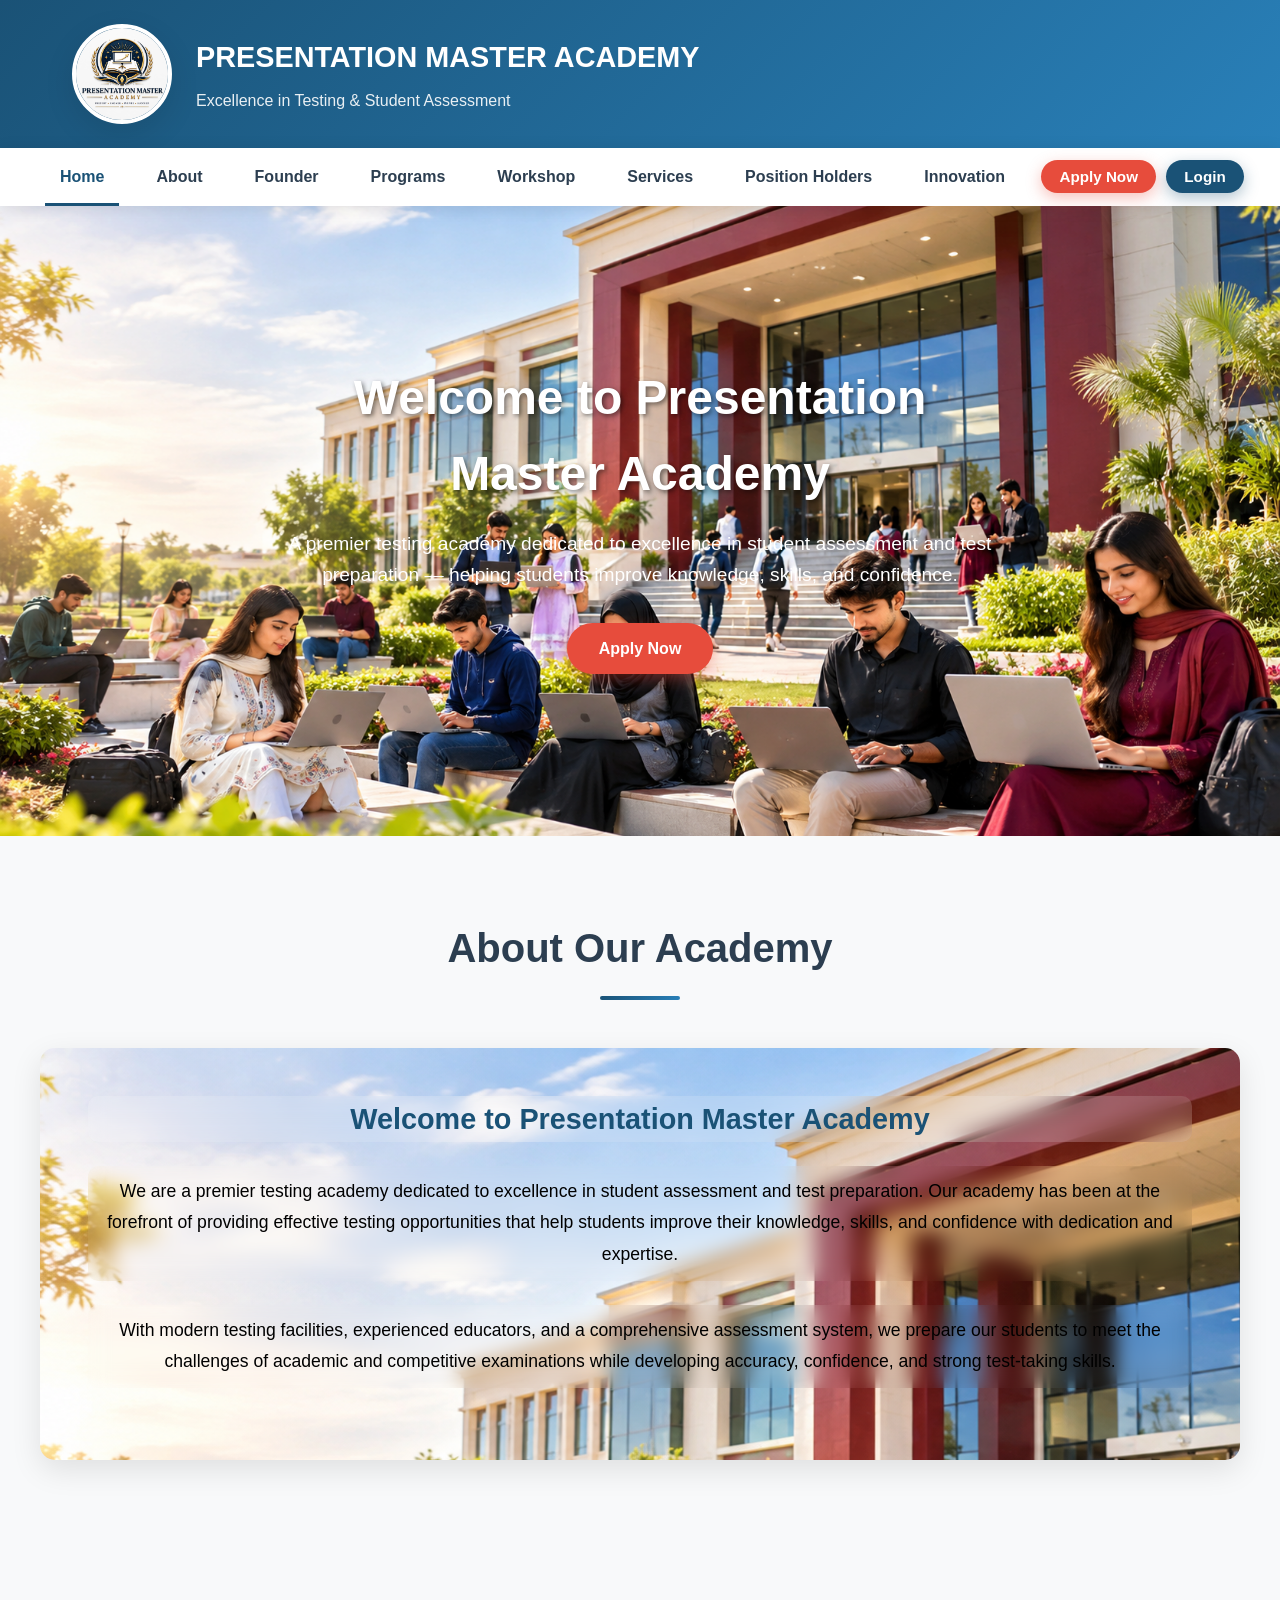
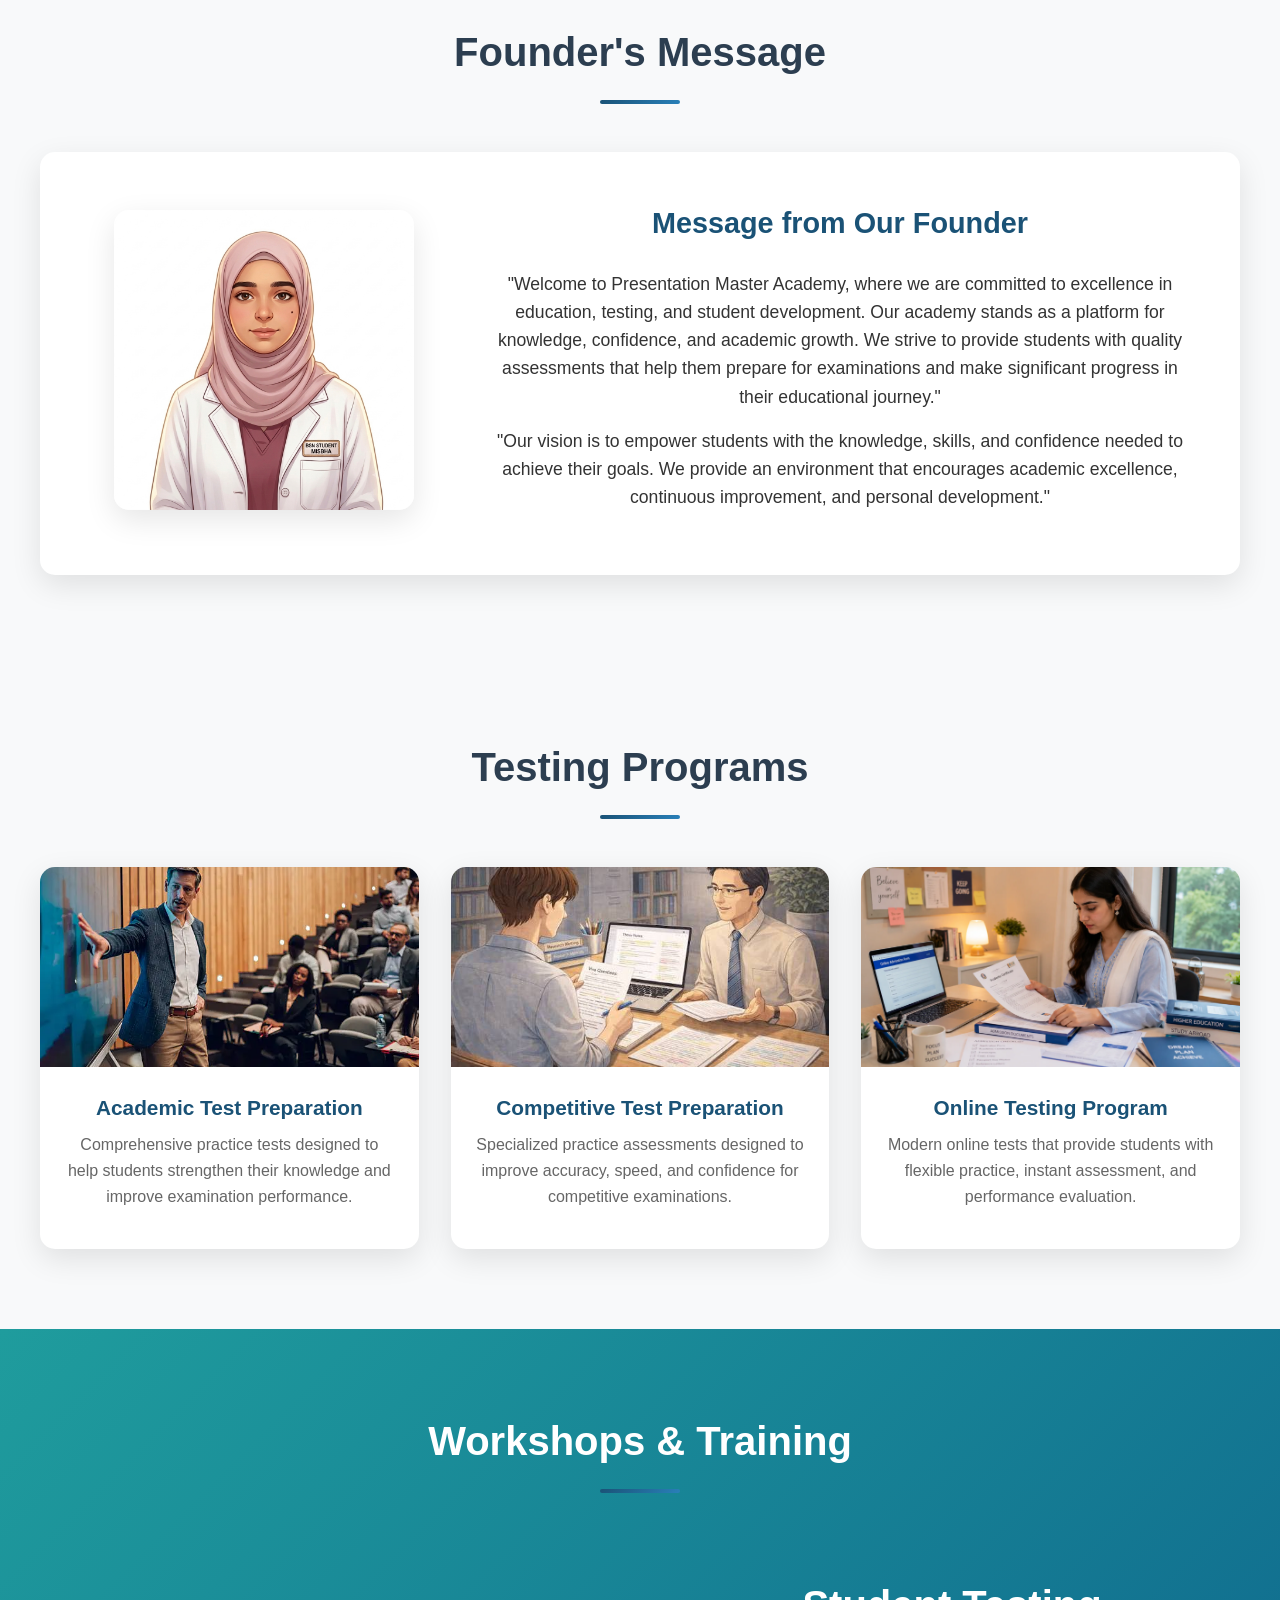
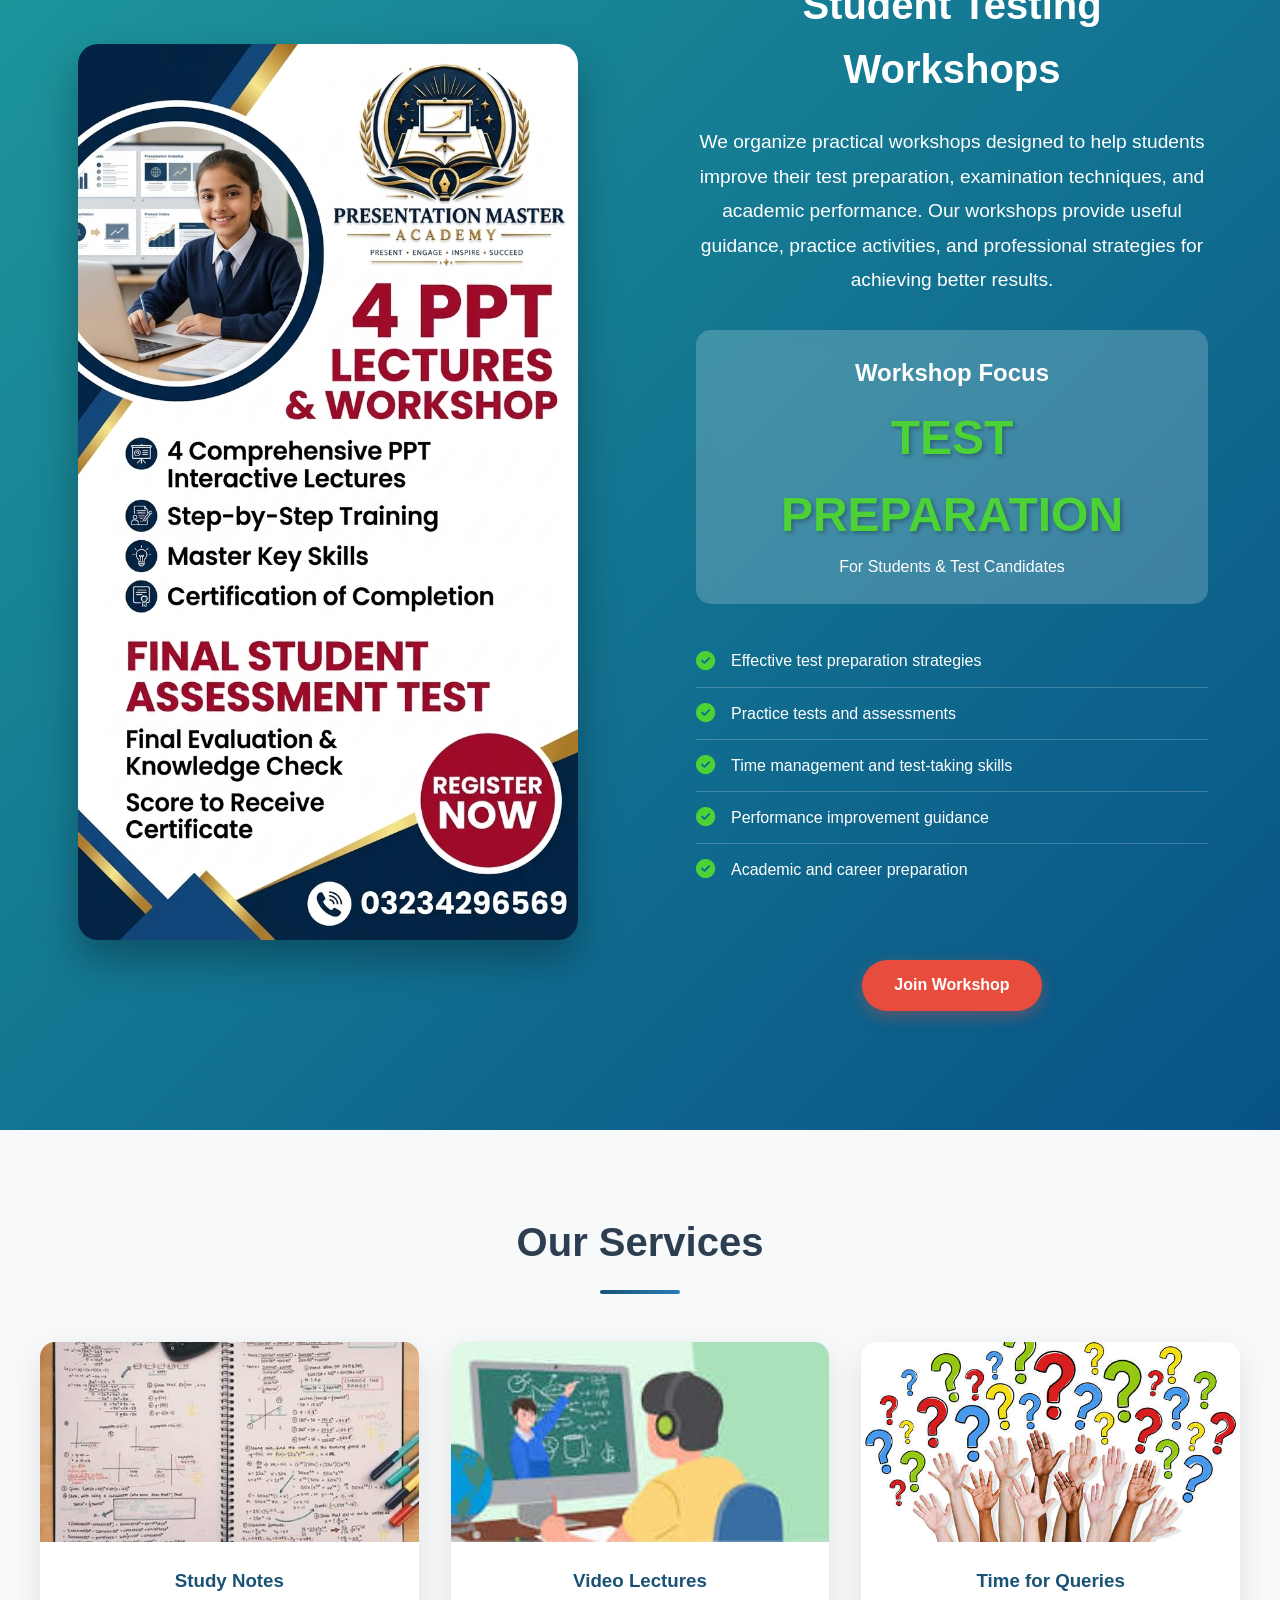
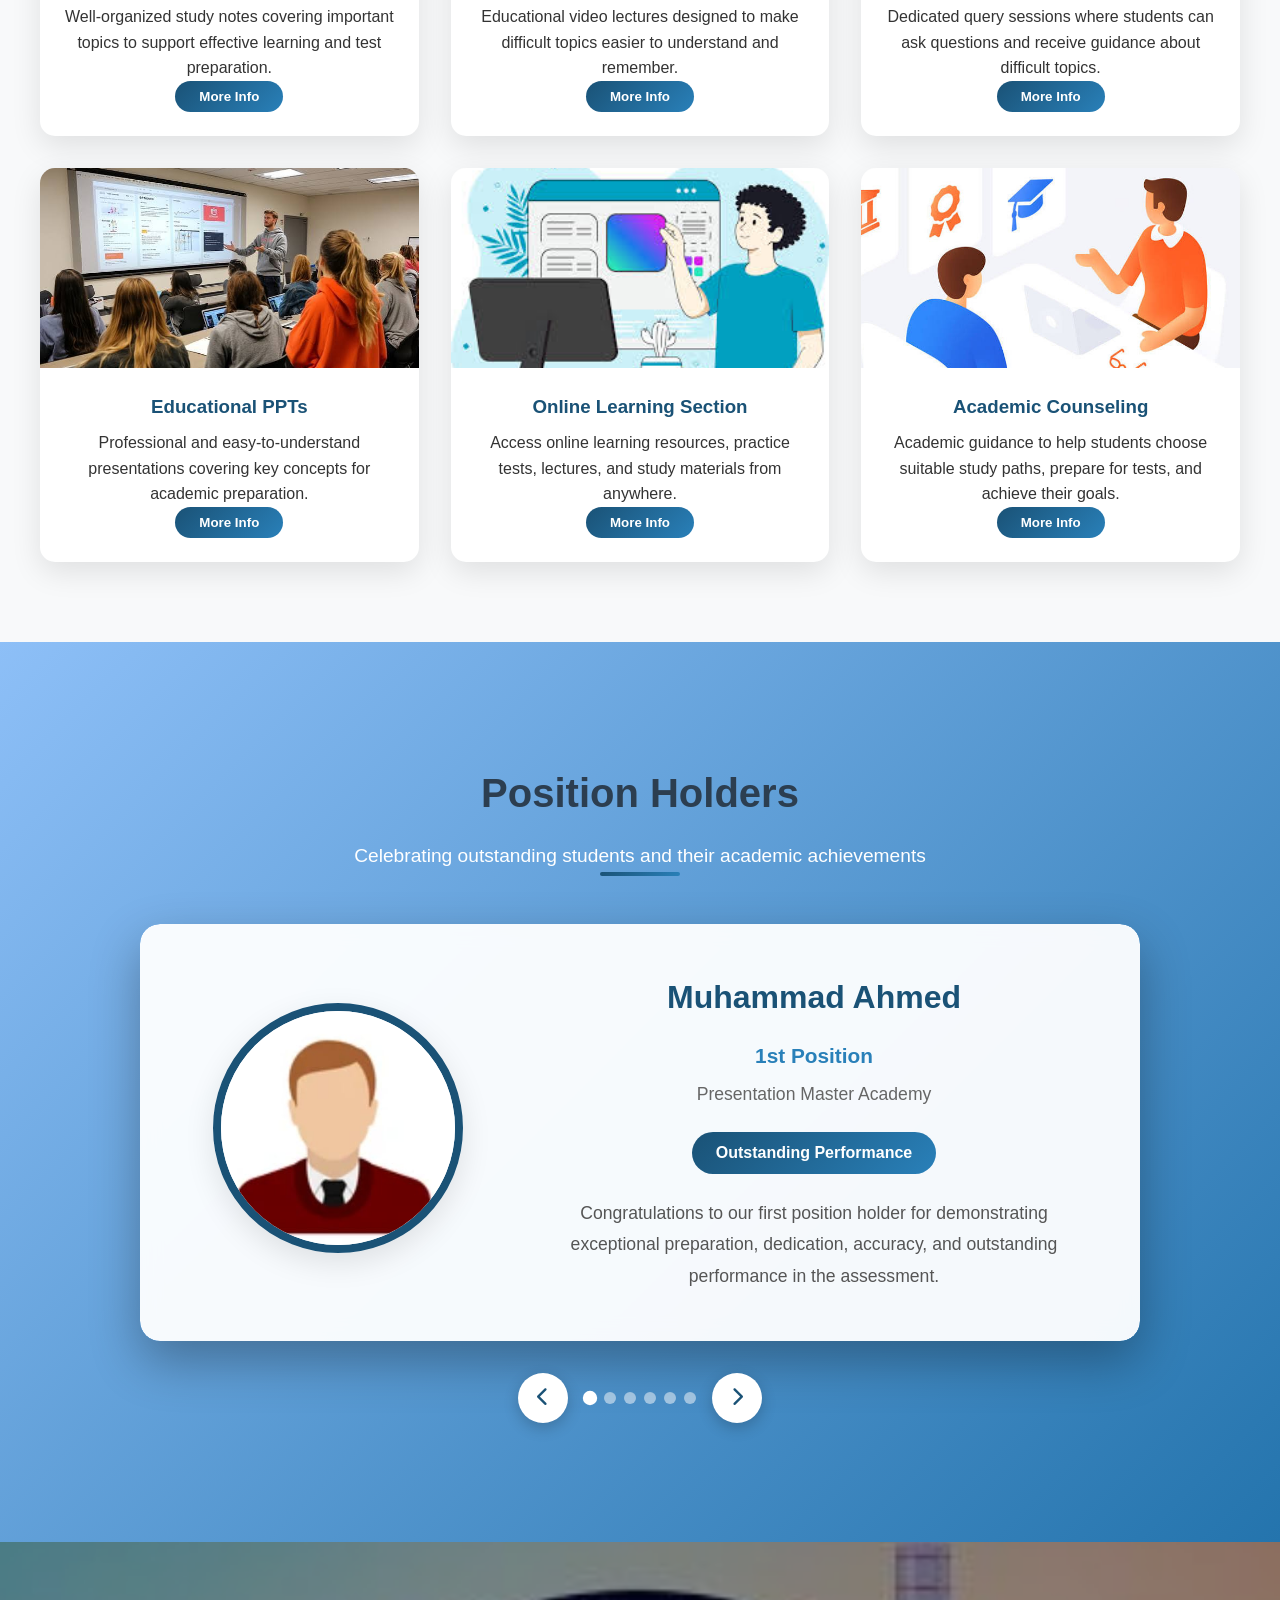
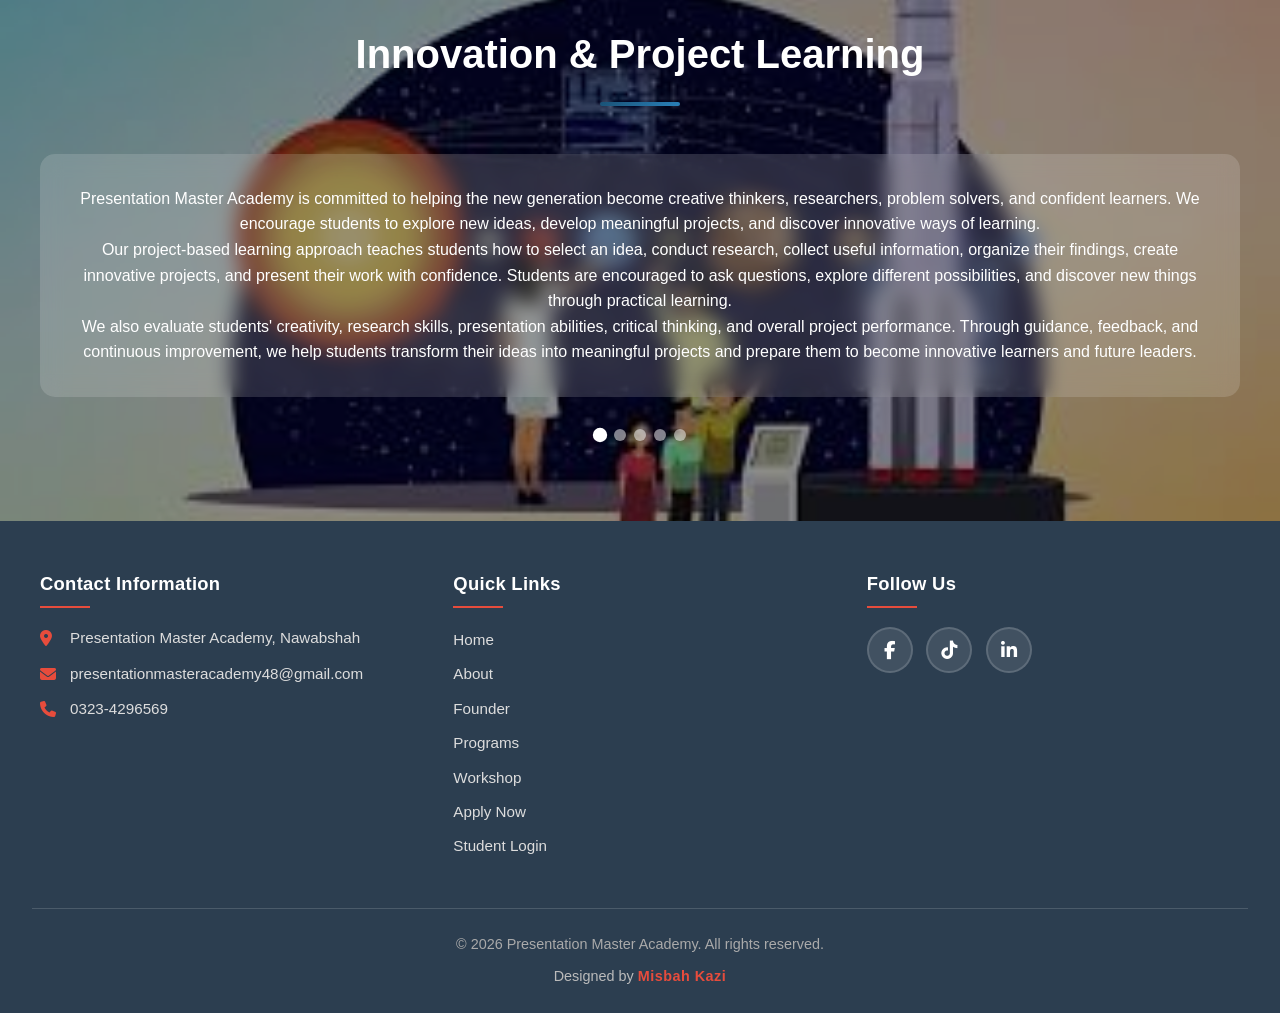
<file: index.html>
<!DOCTYPE html>
<html lang="en">
<head>
    <meta charset="UTF-8">
    <meta name="viewport" content="width=device-width, initial-scale=1.0">
    <title>Presentation Master Academy - Excellence in Testing & Assessment</title>
    <link rel="stylesheet" href="https://cdnjs.cloudflare.com/ajax/libs/font-awesome/6.4.0/css/all.min.css">
    <link rel="stylesheet" href="./styles.css">
</head>
<body>
<!-- Header -->
<header>
    <div class="header-container">
        <div class="logo-container">
            <img src="./logo.jpg" alt="Presentation Master Academy" class="logo-img" onerror="this.style.display='none'">
            <div class="logo-text">
                <h1>PRESENTATION MASTER ACADEMY</h1>
                <p>Excellence in Testing & Student Assessment</p>
            </div>
        </div>
    </div>
</header>

<!-- Navigation (injected by nav.js) -->
<nav id="mainNav"></nav>

<!-- Hero Section -->
<section class="hero" id="home">
    <div class="hero-slideshow">
        <div class="hero-slide active" style="background-image: url('./image1.jpg');"></div>
        <div class="hero-slide" style="background-image: url('./image2.jpg');"></div>
        <div class="hero-slide" style="background-image: url('./image3.jpg');"></div>
        <div class="hero-slide" style="background-image: url('./image4.jpg');"></div>
        <div class="hero-overlay"></div>
    </div>
    <div class="hero-content">
        <h2 class="fade-in">Welcome to Presentation Master Academy</h2>
        <p class="fade-in">A premier testing academy dedicated to excellence in student assessment and test preparation — helping students improve knowledge, skills, and confidence.</p>
        <a href="./register.html" class="cta-button zoom-in">Apply Now</a>
    </div>
</section>

<!-- About Section -->
<section id="about">
    <div class="section-container">
        <div class="section-title">
            <h2 class="fade-in">About Our Academy</h2>
        </div>
        <div class="about-content" style="background-image: url('./image1.jpg');">
            <h3 class="fade-in">Welcome to Presentation Master Academy</h3>
            <p class="fade-in">We are a premier testing academy dedicated to excellence in student assessment and test preparation. Our academy has been at the forefront of providing effective testing opportunities that help students improve their knowledge, skills, and confidence with dedication and expertise.</p>
            <p class="fade-in">With modern testing facilities, experienced educators, and a comprehensive assessment system, we prepare our students to meet the challenges of academic and competitive examinations while developing accuracy, confidence, and strong test-taking skills.</p>
        </div>
    </div>
</section>

<!-- Founder's Message -->
<section id="principal">
    <div class="section-container">
        <div class="section-title">
            <h2 class="fade-in">Founder's Message</h2>
        </div>
        <div class="principal">
            <div class="principal-img">
                <img src="./Founder.jpg" alt="Founder Photo" class="zoom-in">
            </div>
            <div class="principal-content">
                <h3 class="fade-in">Message from Our Founder</h3>
                <p class="fade-in">"Welcome to Presentation Master Academy, where we are committed to excellence in education, testing, and student development. Our academy stands as a platform for knowledge, confidence, and academic growth. We strive to provide students with quality assessments that help them prepare for examinations and make significant progress in their educational journey."</p>
                <p class="fade-in">"Our vision is to empower students with the knowledge, skills, and confidence needed to achieve their goals. We provide an environment that encourages academic excellence, continuous improvement, and personal development."</p>
            </div>
        </div>
    </div>
</section>

<!-- Testing Programs -->
<section id="programs">
    <div class="section-container">
        <div class="section-title">
            <h2 class="fade-in">Testing Programs</h2>
        </div>
        <div class="cards">
            <div class="card">
                <div class="card-img">
                    <img src="./Program1.jpg" alt="Academic Test Preparation" class="zoom-in">
                </div>
                <div class="card-content">
                    <h3>Academic Test Preparation</h3>
                    <p>Comprehensive practice tests designed to help students strengthen their knowledge and improve examination performance.</p>
                </div>
            </div>
            <div class="card">
                <div class="card-img">
                    <img src="./Program2.jpg" alt="Competitive Test Preparation" class="zoom-in">
                </div>
                <div class="card-content">
                    <h3>Competitive Test Preparation</h3>
                    <p>Specialized practice assessments designed to improve accuracy, speed, and confidence for competitive examinations.</p>
                </div>
            </div>
            <div class="card">
                <div class="card-img">
                    <img src="./Program3.jpg" alt="Online Testing Program" class="zoom-in">
                </div>
                <div class="card-content">
                    <h3>Online Testing Program</h3>
                    <p>Modern online tests that provide students with flexible practice, instant assessment, and performance evaluation.</p>
                </div>
            </div>
        </div>
    </div>
</section>

<!-- Workshops & Training -->
<section class="scholarship-section" id="workshops">
    <div class="section-container">
        <div class="section-title">
            <h2 class="fade-in" style="color: white;">Workshops & Training</h2>
        </div>
        <div class="scholarship-content">
            <div class="scholarship-image">
                <img src="./workshop.jpg" alt="Workshop Program" class="zoom-in">
            </div>
            <div class="scholarship-info">
                <h3 class="fade-in">Student Testing Workshops</h3>
                <p class="fade-in" style="font-size: 1.2rem; line-height: 1.8; margin-bottom: 2rem;">
                    We organize practical workshops designed to help students improve their test preparation,
                    examination techniques, and academic performance. Our workshops provide useful guidance,
                    practice activities, and professional strategies for achieving better results.
                </p>

                <div class="scholarship-amount fade-in">
                    <h4>Workshop Focus</h4>
                    <div class="amount">TEST PREPARATION</div>
                    <p>For Students & Test Candidates</p>
                </div>

                <ul class="scholarship-features">
                    <li class="fade-in">
                        <i class="fas fa-check-circle"></i>
                        <span>Effective test preparation strategies</span>
                    </li>
                    <li class="fade-in">
                        <i class="fas fa-check-circle"></i>
                        <span>Practice tests and assessments</span>
                    </li>
                    <li class="fade-in">
                        <i class="fas fa-check-circle"></i>
                        <span>Time management and test-taking skills</span>
                    </li>
                    <li class="fade-in">
                        <i class="fas fa-check-circle"></i>
                        <span>Performance improvement guidance</span>
                    </li>
                    <li class="fade-in">
                        <i class="fas fa-check-circle"></i>
                        <span>Academic and career preparation</span>
                    </li>
                </ul>

                <a href="./workshop.html" class="cta-button zoom-in" style="margin-top: 2rem; display:inline-block;">Join Workshop</a>
            </div>
        </div>
    </div>
</section>

<!-- Our Services -->
<section id="facilities">
    <div class="section-container">
        <div class="section-title">
            <h2 class="fade-in">Our Services</h2>
        </div>
        <div class="facilities">

            <div class="facility-card">
                <div class="facility-img">
                    <img src="./Notes.jpg" alt="Study Notes" class="zoom-in">
                </div>
                <div class="facility-info">
                    <h3>Study Notes</h3>
                    <p>Well-organized study notes covering important topics to support effective learning and test preparation.</p>
                    <button class="show-more">More Info</button>
                    <div class="more-info">
                        <p>Students can access helpful notes and study material prepared to support their academic preparation and improve understanding of important subjects.</p>
                    </div>
                </div>
            </div>

            <div class="facility-card">
                <div class="facility-img">
                    <img src="./Video Lectures.jpg" alt="Video Lectures" class="zoom-in">
                </div>
                <div class="facility-info">
                    <h3>Video Lectures</h3>
                    <p>Educational video lectures designed to make difficult topics easier to understand and remember.</p>
                    <button class="show-more">More Info</button>
                    <div class="more-info">
                        <p>Our video lectures provide flexible learning opportunities, allowing students to review important concepts and prepare for tests at their own pace.</p>
                    </div>
                </div>
            </div>

            <div class="facility-card">
                <div class="facility-img">
                    <img src="./Query Sessions.jpg" alt="Query Sessions" class="zoom-in">
                </div>
                <div class="facility-info">
                    <h3>Time for Queries</h3>
                    <p>Dedicated query sessions where students can ask questions and receive guidance about difficult topics.</p>
                    <button class="show-more">More Info</button>
                    <div class="more-info">
                        <p>Students can discuss their questions with educators and receive clear explanations to improve their understanding and preparation.</p>
                    </div>
                </div>
            </div>

            <div class="facility-card">
                <div class="facility-img">
                    <img src="./PPTs.jpg" alt="Educational Presentations" class="zoom-in">
                </div>
                <div class="facility-info">
                    <h3>Educational PPTs</h3>
                    <p>Professional and easy-to-understand presentations covering key concepts for academic preparation.</p>
                    <button class="show-more">More Info</button>
                    <div class="more-info">
                        <p>Our educational presentations organize important information into clear and concise visual learning material for students.</p>
                    </div>
                </div>
            </div>

            <div class="facility-card">
                <div class="facility-img">
                    <img src="./Online Section.jpg" alt="Online Learning Section" class="zoom-in">
                </div>
                <div class="facility-info">
                    <h3>Online Learning Section</h3>
                    <p>Access online learning resources, practice tests, lectures, and study materials from anywhere.</p>
                    <button class="show-more">More Info</button>
                    <div class="more-info">
                        <p>Our online learning section gives students convenient access to educational resources and testing services through a flexible digital learning environment.</p>
                    </div>
                </div>
            </div>

            <div class="facility-card">
                <div class="facility-img">
                    <img src="./Academic Counseling.jpg" alt="Academic Counseling" class="zoom-in">
                </div>
                <div class="facility-info">
                    <h3>Academic Counseling</h3>
                    <p>Academic guidance to help students choose suitable study paths, prepare for tests, and achieve their goals.</p>
                    <button class="show-more">More Info</button>
                    <div class="more-info">
                        <p>Our academic counseling service helps students understand their educational options, improve preparation strategies, and make informed academic decisions.</p>
                    </div>
                </div>
            </div>

        </div>
    </div>
</section>

<!-- Position Holders Section with Carousel -->
<section class="faculty-section" id="position-holders">
    <div class="section-container">
        <div class="section-title">
            <h2 class="fade-in">Position Holders</h2>
            <p style="color: white; font-size: 1.2rem;" class="fade-in">
                Celebrating outstanding students and their academic achievements
            </p>
        </div>

        <div class="faculty-carousel">
            <div class="carousel-container">

                <div class="faculty-slide active">
                    <div class="faculty-image">
                        <img src="./Position1.jpg" alt="Position Holder 1" class="zoom-in">
                    </div>
                    <div class="faculty-info">
                        <h3>Muhammad Ahmed</h3>
                        <p class="faculty-position">1st Position</p>
                        <p class="faculty-qualification">Presentation Master Academy</p>
                        <div class="faculty-experience">Outstanding Performance</div>
                        <p class="faculty-description">
                            Congratulations to our first position holder for demonstrating exceptional preparation,
                            dedication, accuracy, and outstanding performance in the assessment.
                        </p>
                    </div>
                </div>

                <div class="faculty-slide">
                    <div class="faculty-image">
                        <img src="./Position2.jpg" alt="Position Holder 2" class="zoom-in">
                    </div>
                    <div class="faculty-info">
                        <h3>Ayesha Khan</h3>
                        <p class="faculty-position">2nd Position</p>
                        <p class="faculty-qualification">Presentation Master Academy</p>
                        <div class="faculty-experience">Excellent Performance</div>
                        <p class="faculty-description">
                            Congratulations to our second position holder for achieving excellent results through
                            consistent preparation, hard work, confidence, and commitment to academic success.
                        </p>
                    </div>
                </div>

                <div class="faculty-slide">
                    <div class="faculty-image">
                        <img src="./Position3.jpg" alt="Position Holder 3" class="zoom-in">
                    </div>
                    <div class="faculty-info">
                        <h3>Abdul Rehman</h3>
                        <p class="faculty-position">3rd Position</p>
                        <p class="faculty-qualification">Presentation Master Academy</p>
                        <div class="faculty-experience">High Achievement</div>
                        <p class="faculty-description">
                            Congratulations to our third position holder for achieving remarkable performance and
                            demonstrating strong knowledge, determination, and excellent test preparation skills.
                        </p>
                    </div>
                </div>

                <div class="faculty-slide">
                    <div class="faculty-image">
                        <img src="./Position4.jpg" alt="Position Holder 4" class="zoom-in">
                    </div>
                    <div class="faculty-info">
                        <h3>Fatima Ali</h3>
                        <p class="faculty-position">4th Position</p>
                        <p class="faculty-qualification">Presentation Master Academy</p>
                        <div class="faculty-experience">Excellent Achievement</div>
                        <p class="faculty-description">
                            Congratulations to our fourth position holder for showing excellent academic progress,
                            effective preparation, and a strong commitment to achieving better results.
                        </p>
                    </div>
                </div>

                <div class="faculty-slide">
                    <div class="faculty-image">
                        <img src="./Position5.jpg" alt="Position Holder 5" class="zoom-in">
                    </div>
                    <div class="faculty-info">
                        <h3>Hassan Raza</h3>
                        <p class="faculty-position">5th Position</p>
                        <p class="faculty-qualification">Presentation Master Academy</p>
                        <div class="faculty-experience">Outstanding Achievement</div>
                        <p class="faculty-description">
                            Congratulations to our fifth position holder for achieving an outstanding result through
                            dedication, regular practice, and effective test preparation.
                        </p>
                    </div>
                </div>

                <div class="faculty-slide">
                    <div class="faculty-image">
                        <img src="./Position6.jpg" alt="Position Holder 6" class="zoom-in">
                    </div>
                    <div class="faculty-info">
                        <h3>Hira Shah</h3>
                        <p class="faculty-position">6th Position</p>
                        <p class="faculty-qualification">Presentation Master Academy</p>
                        <div class="faculty-experience">Excellent Achievement</div>
                        <p class="faculty-description">
                            Congratulations to our sixth position holder for demonstrating excellent preparation,
                            confidence, determination, and impressive performance in the assessment.
                        </p>
                    </div>
                </div>

            </div>
        </div>

        <div class="carousel-nav">
            <button class="carousel-btn prev-btn" aria-label="Previous">
                <i class="fas fa-chevron-left"></i>
            </button>

            <div class="carousel-dots">
                <div class="dot active" data-slide="0"></div>
                <div class="dot" data-slide="1"></div>
                <div class="dot" data-slide="2"></div>
                <div class="dot" data-slide="3"></div>
                <div class="dot" data-slide="4"></div>
                <div class="dot" data-slide="5"></div>
            </div>

            <button class="carousel-btn next-btn" aria-label="Next">
                <i class="fas fa-chevron-right"></i>
            </button>
        </div>
    </div>
</section>

<!-- Innovation & Project Learning Section -->
<section class="exhibition-section" id="exhibition">
    <div class="exhibition-slideshow">
        <div class="exhibition-slide active" style="background-image: url('./exhibition1.jpg');"></div>
        <div class="exhibition-slide" style="background-image: url('./exhibition2.jpg');"></div>
        <div class="exhibition-slide" style="background-image: url('./exhibition3.jpg');"></div>
        <div class="exhibition-slide" style="background-image: url('./exhibition4.jpg');"></div>
        <div class="exhibition-slide" style="background-image: url('./exhibition5.jpg');"></div>
        <div class="exhibition-overlay"></div>
    </div>

    <div class="section-container">
        <div class="section-title fade-in">
            <h2 style="color:white;">Innovation & Project Learning</h2>
        </div>

        <div class="exhibition-description fade-in">
            <p>
                Presentation Master Academy is committed to helping the new generation become creative thinkers,
                researchers, problem solvers, and confident learners. We encourage students to explore new ideas,
                develop meaningful projects, and discover innovative ways of learning.
            </p>

            <p>
                Our project-based learning approach teaches students how to select an idea, conduct research,
                collect useful information, organize their findings, create innovative projects, and present their
                work with confidence. Students are encouraged to ask questions, explore different possibilities,
                and discover new things through practical learning.
            </p>

            <p>
                We also evaluate students' creativity, research skills, presentation abilities, critical thinking,
                and overall project performance. Through guidance, feedback, and continuous improvement, we help
                students transform their ideas into meaningful projects and prepare them to become innovative
                learners and future leaders.
            </p>
        </div>

        <div class="exhibition-nav">
            <div class="exhibition-dots">
                <div class="exhibition-dot active" data-slide="0"></div>
                <div class="exhibition-dot" data-slide="1"></div>
                <div class="exhibition-dot" data-slide="2"></div>
                <div class="exhibition-dot" data-slide="3"></div>
                <div class="exhibition-dot" data-slide="4"></div>
            </div>
        </div>
    </div>
</section>

<!-- ============================================================
     FOOTER
     ============================================================ -->
<footer>
    <div class="footer-container">

        <!-- Contact Information -->
        <div class="footer-section">
            <h3 id="contact">Contact Information</h3>
            <div class="contact-info">
                <p>
                    <i class="fas fa-map-marker-alt"></i>
                    <span>Presentation Master Academy, Nawabshah</span>
                </p>
                <p>
                    <i class="fas fa-envelope"></i>
                    <a href="mailto:presentationmasteracademy48@gmail.com">presentationmasteracademy48@gmail.com</a>
                </p>
                <p>
                    <i class="fas fa-phone"></i>
                    <a href="tel:+923234296569">0323-4296569</a>
                </p>
            </div>
        </div>

        <!-- Quick Links -->
        <div class="footer-section">
            <h3>Quick Links</h3>
            <ul class="footer-links">
                <li><a href="./index.html">Home</a></li>
                <li><a href="./index.html#about">About</a></li>
                <li><a href="./index.html#principal">Founder</a></li>
                <li><a href="./index.html#programs">Programs</a></li>
                <li><a href="./workshop.html">Workshop</a></li>
                <li><a href="./register.html">Apply Now</a></li>
                <li><a href="./login.html">Student Login</a></li>
            </ul>
        </div>

        <!-- Follow Us -->
        <div class="footer-section">
            <h3>Follow Us</h3>
            <div class="social-links">
                <a href="https://www.facebook.com/share/19H9SV6ZPu/" target="_blank" rel="noopener" class="facebook" aria-label="Facebook">
                    <i class="fab fa-facebook-f"></i>
                </a>
                <a href="https://tiktok.com/@presentator6" target="_blank" rel="noopener" class="tiktok" aria-label="TikTok">
                    <i class="fab fa-tiktok"></i>
                </a>
                <a href="https://www.linkedin.com/in/misbah-kazi-0256293a1?utm_source=share_via&utm_content=profile&utm_medium=member_android" target="_blank" rel="noopener" class="linkedin" aria-label="LinkedIn">
                    <i class="fab fa-linkedin-in"></i>
                </a>
            </div>
        </div>

    </div>

    <!-- Copyright -->
    <div class="copyright">
        <p>&copy; 2026 Presentation Master Academy. All rights reserved.</p>
    </div>

    <!-- Designer Credit -->
    <div class="designer-credit">
        <p>Designed by <strong>Misbah Kazi</strong></p>
    </div>
</footer>
<!-- ============================================================ -->

<script src="./nav.js"></script>
<script>
    // Animation on page load
    document.addEventListener('DOMContentLoaded', function() {
        const animatedElements = document.querySelectorAll('.fade-in, .zoom-in, .card, .facility-card');

        function isInViewport(element) {
            const rect = element.getBoundingClientRect();
            return (rect.top <= (window.innerHeight || document.documentElement.clientHeight) * 0.9);
        }

        function handleScrollAnimations() {
            animatedElements.forEach(element => {
                if (isInViewport(element) && !element.classList.contains('active')) {
                    element.classList.add('active');
                }
            });
        }

        handleScrollAnimations();
        window.addEventListener('scroll', handleScrollAnimations);
        setTimeout(() => {
            animatedElements.forEach(element => {
                if (isInViewport(element)) element.classList.add('active');
            });
        }, 100);
    });

    // Hero Slideshow
    let currentHeroSlide = 0;
    const heroSlides = document.querySelectorAll('.hero-slide');
    function showHeroSlide(n) {
        heroSlides.forEach(slide => slide.classList.remove('active'));
        currentHeroSlide = (n + heroSlides.length) % heroSlides.length;
        heroSlides[currentHeroSlide].classList.add('active');
    }
    setInterval(() => showHeroSlide(currentHeroSlide + 1), 5000);

    // Exhibition Slideshow
    let currentExhibitionSlide = 0;
    const exhibitionSlides = document.querySelectorAll('.exhibition-slide');
    const exhibitionDots = document.querySelectorAll('.exhibition-dot');

    function showExhibitionSlide(n) {
        exhibitionSlides.forEach(slide => slide.classList.remove('active'));
        exhibitionDots.forEach(dot => dot.classList.remove('active'));
        currentExhibitionSlide = (n + exhibitionSlides.length) % exhibitionSlides.length;
        exhibitionSlides[currentExhibitionSlide].classList.add('active');
        exhibitionDots[currentExhibitionSlide].classList.add('active');
    }

    exhibitionDots.forEach((dot, index) => {
        dot.addEventListener('click', () => showExhibitionSlide(index));
    });
    setInterval(() => showExhibitionSlide(currentExhibitionSlide + 1), 4000);

    // Position Holders Carousel
    const carousel = document.querySelector('.carousel-container');
    const slides = document.querySelectorAll('.faculty-slide');
    const dots = document.querySelectorAll('.dot');
    const prevBtn = document.querySelector('.prev-btn');
    const nextBtn = document.querySelector('.next-btn');

    let currentSlide = 0;
    const totalSlides = slides.length;

    function updateCarousel() {
        carousel.style.transform = `translateX(-${currentSlide * 100}%)`;
        dots.forEach((dot, index) => dot.classList.toggle('active', index === currentSlide));
        slides.forEach((slide, index) => {
            if (index === currentSlide) {
                slide.classList.add('active');
                slide.querySelectorAll('.zoom-in').forEach(img => img.classList.add('active'));
            } else {
                slide.classList.remove('active');
            }
        });
    }

    function nextSlide() { currentSlide = (currentSlide + 1) % totalSlides; updateCarousel(); }
    function prevSlide() { currentSlide = (currentSlide - 1 + totalSlides) % totalSlides; updateCarousel(); }

    dots.forEach((dot, index) => {
        dot.addEventListener('click', () => { currentSlide = index; updateCarousel(); });
    });
    nextBtn.addEventListener('click', nextSlide);
    prevBtn.addEventListener('click', prevSlide);
    setInterval(nextSlide, 8000);

    // Show more functionality
    document.querySelectorAll('.show-more').forEach(button => {
        button.addEventListener('click', function() {
            const moreInfo = this.nextElementSibling;
            if (moreInfo.style.display === 'block') {
                moreInfo.style.display = 'none';
                this.textContent = 'More Info';
            } else {
                moreInfo.style.display = 'block';
                this.textContent = 'Less Info';
            }
        });
    });

    // Smooth scrolling
    document.querySelectorAll('a[href^="#"]').forEach(anchor => {
        anchor.addEventListener('click', function(e) {
            e.preventDefault();
            const target = document.querySelector(this.getAttribute('href'));
            if (target) {
                target.scrollIntoView({ behavior: 'smooth', block: 'start' });
            }
        });
    });
</script>
</body>
</html>
</file>
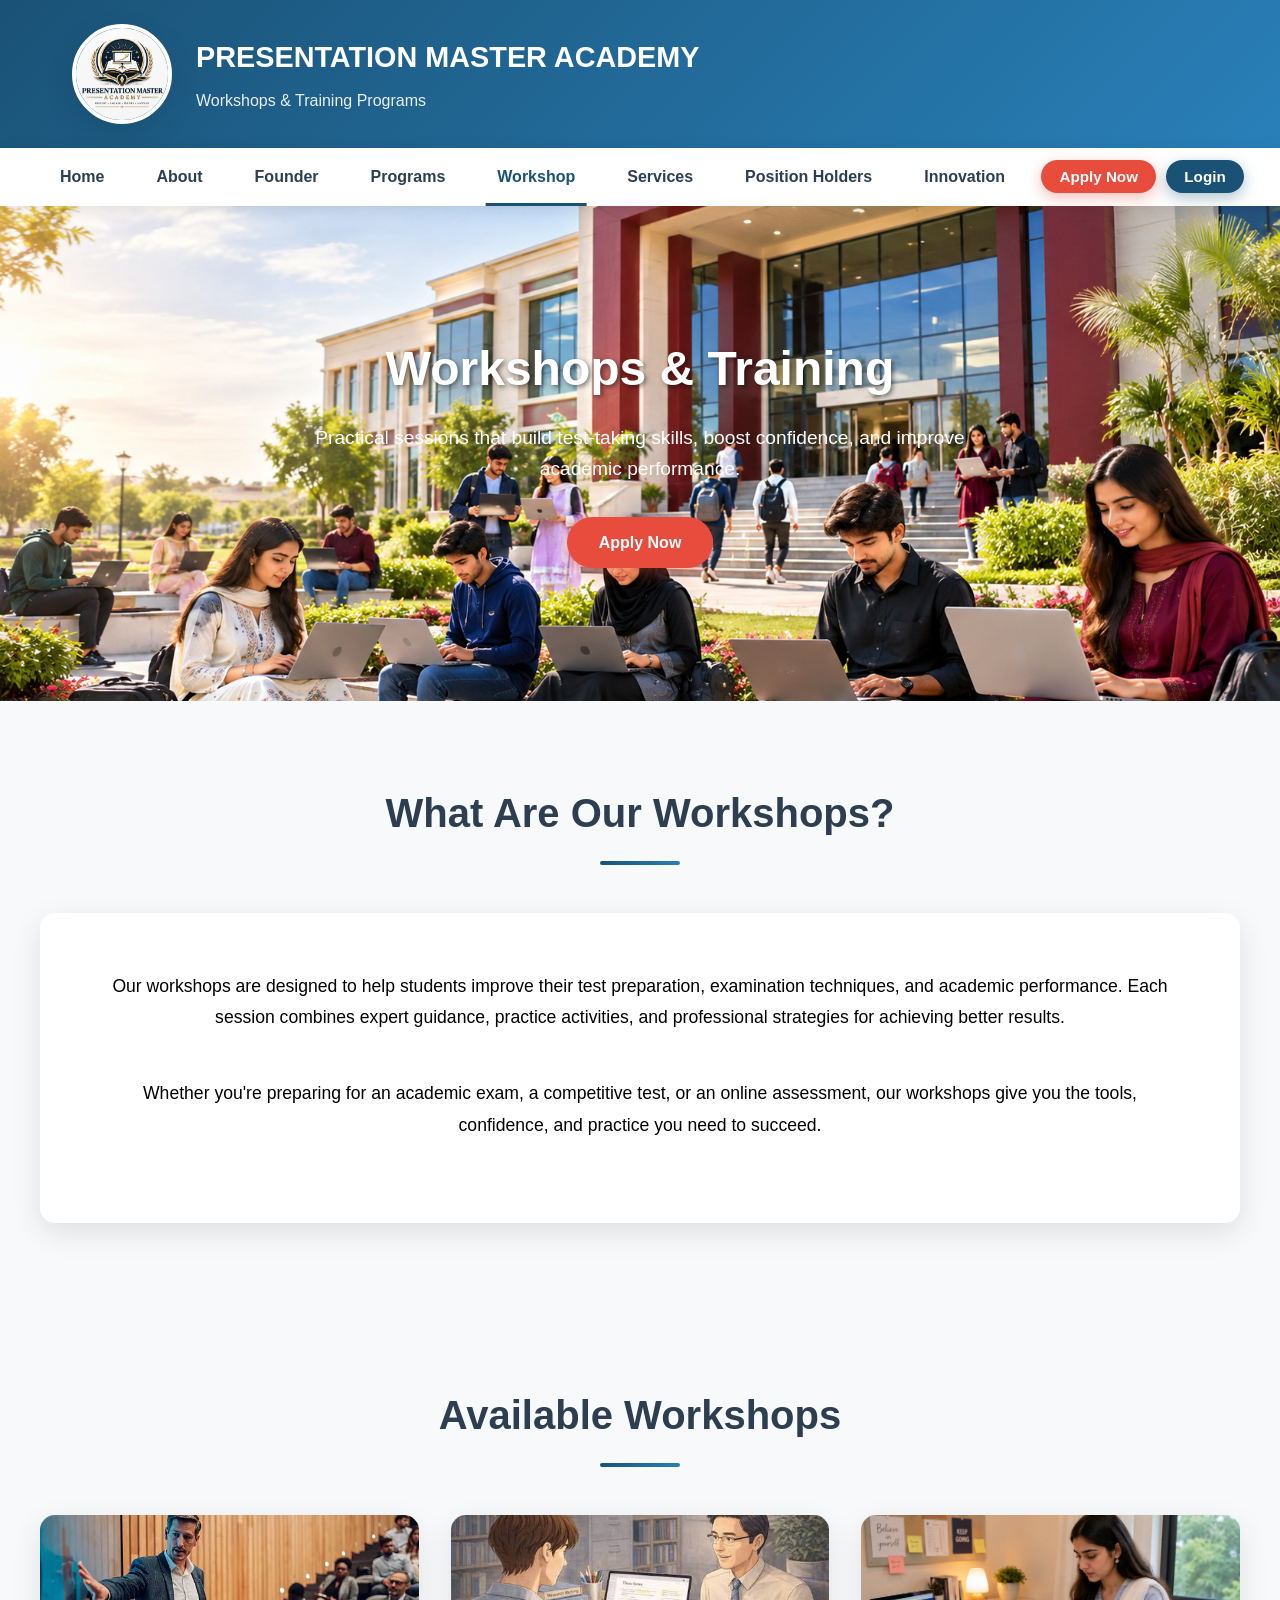
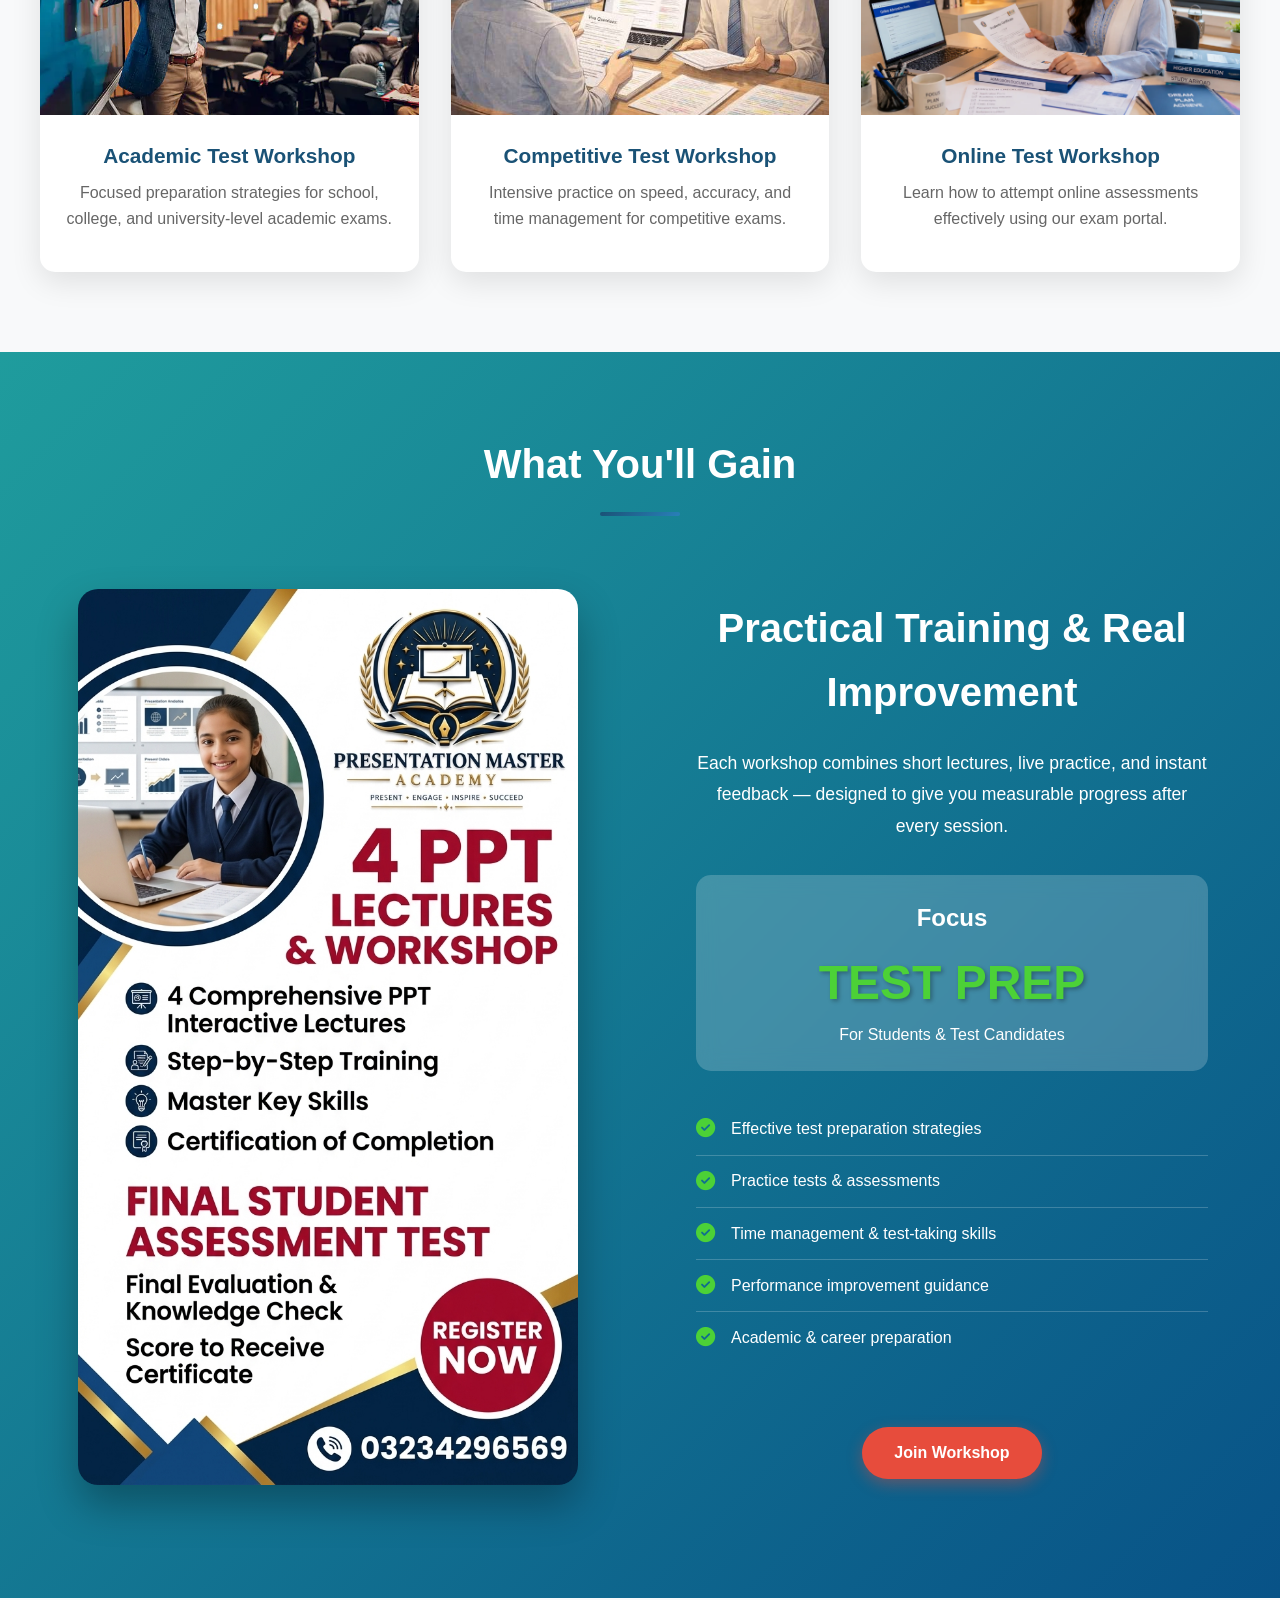
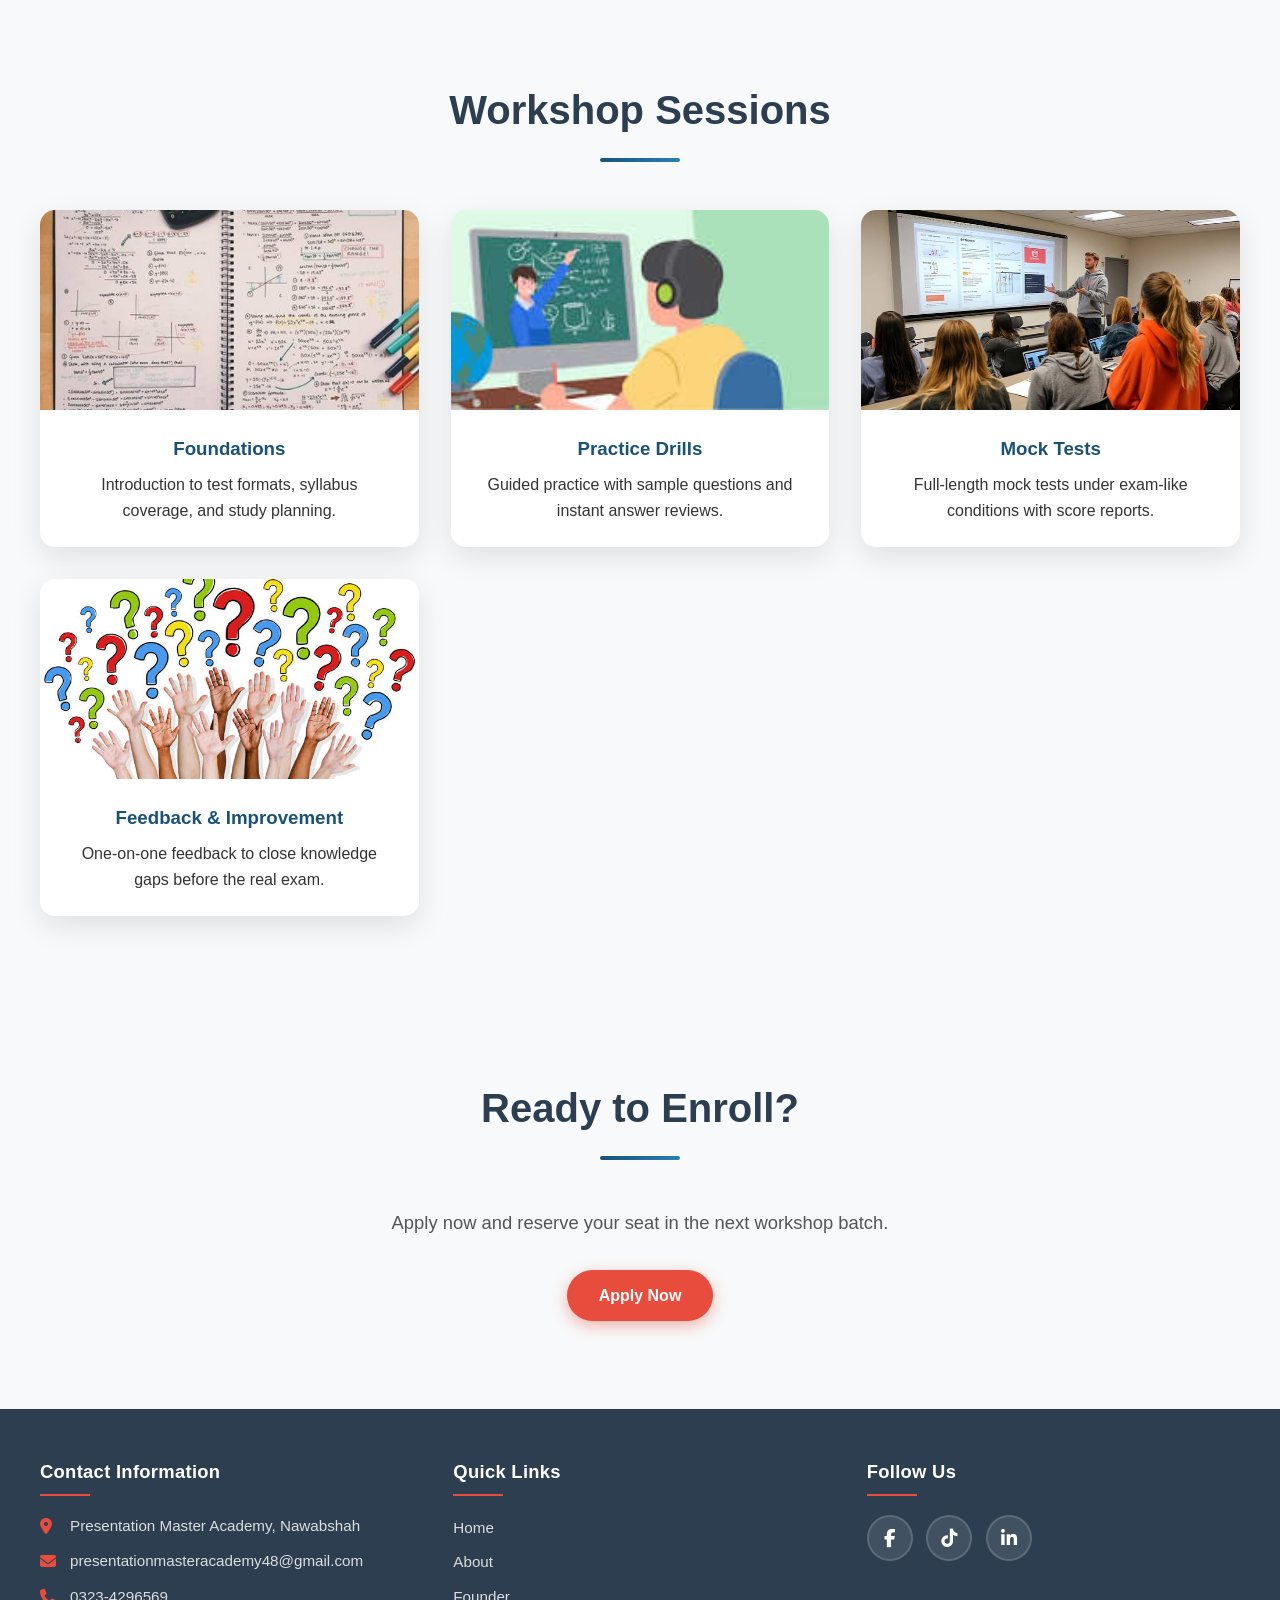
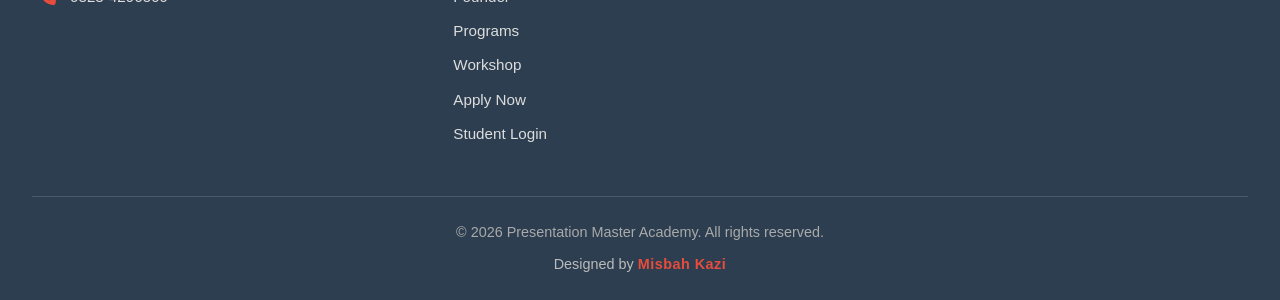
<file: workshop.html>
<!DOCTYPE html>
<html lang="en">
<head>
    <meta charset="UTF-8">
    <meta name="viewport" content="width=device-width, initial-scale=1.0">
    <title>Workshops & Training — Presentation Master Academy</title>
    <link rel="stylesheet" href="https://cdnjs.cloudflare.com/ajax/libs/font-awesome/6.4.0/css/all.min.css">
    <link rel="stylesheet" href="./styles.css">
</head>
<body>
<header>
    <div class="header-container">
        <div class="logo-container">
            <img src="./logo.jpg" alt="Presentation Master Academy" class="logo-img" onerror="this.style.display='none'">
            <div class="logo-text">
                <h1>PRESENTATION MASTER ACADEMY</h1>
                <p>Workshops & Training Programs</p>
            </div>
        </div>
    </div>
</header>

<nav id="mainNav"></nav>

<section class="hero" style="height: 55vh;">
    <div class="hero-slideshow">
        <div class="hero-slide active" style="background-image: url('./image1.jpg');"></div>
        <div class="hero-slide" style="background-image: url('./image2.jpg');"></div>
        <div class="hero-slide" style="background-image: url('./image3.jpg');"></div>
        <div class="hero-overlay"></div>
    </div>
    <div class="hero-content">
        <h2 class="fade-in">Workshops & Training</h2>
        <p class="fade-in">Practical sessions that build test-taking skills, boost confidence, and improve academic performance.</p>
        <a href="./register.html" class="cta-button zoom-in">Apply Now</a>
    </div>
</section>

<section>
    <div class="section-container">
        <div class="section-title">
            <h2 class="fade-in">What Are Our Workshops?</h2>
        </div>
        <div class="about-content">
            <p class="fade-in">
                Our workshops are designed to help students improve their test preparation, examination techniques, and
                academic performance. Each session combines expert guidance, practice activities, and professional
                strategies for achieving better results.
            </p>
            <p class="fade-in">
                Whether you're preparing for an academic exam, a competitive test, or an online assessment, our workshops
                give you the tools, confidence, and practice you need to succeed.
            </p>
        </div>
    </div>
</section>

<section id="workshop-programs">
    <div class="section-container">
        <div class="section-title">
            <h2 class="fade-in">Available Workshops</h2>
        </div>

        <div class="cards">
            <div class="card">
                <div class="card-img">
                    <img src="./Program1.jpg" alt="Academic Test Workshop" class="zoom-in">
                </div>
                <div class="card-content">
                    <h3>Academic Test Workshop</h3>
                    <p>Focused preparation strategies for school, college, and university-level academic exams.</p>
                </div>
            </div>

            <div class="card">
                <div class="card-img">
                    <img src="./Program2.jpg" alt="Competitive Test Workshop" class="zoom-in">
                </div>
                <div class="card-content">
                    <h3>Competitive Test Workshop</h3>
                    <p>Intensive practice on speed, accuracy, and time management for competitive exams.</p>
                </div>
            </div>

            <div class="card">
                <div class="card-img">
                    <img src="./Program3.jpg" alt="Online Test Workshop" class="zoom-in">
                </div>
                <div class="card-content">
                    <h3>Online Test Workshop</h3>
                    <p>Learn how to attempt online assessments effectively using our exam portal.</p>
                </div>
            </div>
        </div>
    </div>
</section>

<section class="scholarship-section" id="workshop-highlights">
    <div class="section-container">
        <div class="section-title">
            <h2 class="fade-in" style="color: white;">What You'll Gain</h2>
        </div>

        <div class="scholarship-content">
            <div class="scholarship-image">
                <img src="./workshop.jpg" alt="Workshop Session" class="zoom-in">
            </div>

            <div class="scholarship-info">
                <h3 class="fade-in">Practical Training & Real Improvement</h3>
                <p class="fade-in" style="font-size: 1.1rem; line-height: 1.8; margin-bottom: 2rem;">
                    Each workshop combines short lectures, live practice, and instant feedback — designed to give you
                    measurable progress after every session.
                </p>

                <div class="scholarship-amount fade-in">
                    <h4>Focus</h4>
                    <div class="amount">TEST PREP</div>
                    <p>For Students & Test Candidates</p>
                </div>

                <ul class="scholarship-features">
                    <li class="fade-in"><i class="fas fa-check-circle"></i><span>Effective test preparation strategies</span></li>
                    <li class="fade-in"><i class="fas fa-check-circle"></i><span>Practice tests & assessments</span></li>
                    <li class="fade-in"><i class="fas fa-check-circle"></i><span>Time management & test-taking skills</span></li>
                    <li class="fade-in"><i class="fas fa-check-circle"></i><span>Performance improvement guidance</span></li>
                    <li class="fade-in"><i class="fas fa-check-circle"></i><span>Academic & career preparation</span></li>
                </ul>

                <a href="./register.html" class="cta-button zoom-in" style="margin-top: 2rem; display:inline-block;">
                    Join Workshop
                </a>
            </div>
        </div>
    </div>
</section>

<section id="schedule">
    <div class="section-container">
        <div class="section-title">
            <h2 class="fade-in">Workshop Sessions</h2>
        </div>
        <div class="facilities">
            <div class="facility-card">
                <div class="facility-img">
                    <img src="./Notes.jpg" alt="Session 1" class="zoom-in">
                </div>
                <div class="facility-info">
                    <h3>Foundations</h3>
                    <p>Introduction to test formats, syllabus coverage, and study planning.</p>
                </div>
            </div>

            <div class="facility-card">
                <div class="facility-img">
                    <img src="./Video Lectures.jpg" alt="Session 2" class="zoom-in">
                </div>
                <div class="facility-info">
                    <h3>Practice Drills</h3>
                    <p>Guided practice with sample questions and instant answer reviews.</p>
                </div>
            </div>

            <div class="facility-card">
                <div class="facility-img">
                    <img src="./PPTs.jpg" alt="Session 3" class="zoom-in">
                </div>
                <div class="facility-info">
                    <h3>Mock Tests</h3>
                    <p>Full-length mock tests under exam-like conditions with score reports.</p>
                </div>
            </div>

            <div class="facility-card">
                <div class="facility-img">
                    <img src="./Query Sessions.jpg" alt="Session 4" class="zoom-in">
                </div>
                <div class="facility-info">
                    <h3>Feedback & Improvement</h3>
                    <p>One-on-one feedback to close knowledge gaps before the real exam.</p>
                </div>
            </div>
        </div>
    </div>
</section>

<section>
    <div class="section-container" style="text-align:center;">
        <div class="section-title">
            <h2 class="fade-in">Ready to Enroll?</h2>
        </div>
        <p class="fade-in" style="font-size: 1.15rem; margin-bottom: 2rem; color:#555;">
            Apply now and reserve your seat in the next workshop batch.
        </p>
        <a href="./register.html" class="cta-button zoom-in">Apply Now</a>
    </div>
</section>

<!-- ============================================================
     FOOTER
     ============================================================ -->
<footer>
    <div class="footer-container">

        <!-- Contact Information -->
        <div class="footer-section">
            <h3>Contact Information</h3>
            <div class="contact-info">
                <p>
                    <i class="fas fa-map-marker-alt"></i>
                    <span>Presentation Master Academy, Nawabshah</span>
                </p>
                <p>
                    <i class="fas fa-envelope"></i>
                    <a href="mailto:presentationmasteracademy48@gmail.com">presentationmasteracademy48@gmail.com</a>
                </p>
                <p>
                    <i class="fas fa-phone"></i>
                    <a href="tel:+923234296569">0323-4296569</a>
                </p>
            </div>
        </div>

        <!-- Quick Links -->
        <div class="footer-section">
            <h3>Quick Links</h3>
            <ul class="footer-links">
                <li><a href="./index.html">Home</a></li>
                <li><a href="./index.html#about">About</a></li>
                <li><a href="./index.html#principal">Founder</a></li>
                <li><a href="./index.html#programs">Programs</a></li>
                <li><a href="./workshop.html">Workshop</a></li>
                <li><a href="./register.html">Apply Now</a></li>
                <li><a href="./login.html">Student Login</a></li>
            </ul>
        </div>

        <!-- Follow Us -->
        <div class="footer-section">
            <h3>Follow Us</h3>
            <div class="social-links">
                <a href="https://www.facebook.com/share/19H9SV6ZPu/" target="_blank" rel="noopener" class="facebook" aria-label="Facebook">
                    <i class="fab fa-facebook-f"></i>
                </a>
                <a href="https://tiktok.com/@presentator6" target="_blank" rel="noopener" class="tiktok" aria-label="TikTok">
                    <i class="fab fa-tiktok"></i>
                </a>
                <a href="https://www.linkedin.com/in/misbah-kazi-0256293a1?utm_source=share_via&utm_content=profile&utm_medium=member_android" target="_blank" rel="noopener" class="linkedin" aria-label="LinkedIn">
                    <i class="fab fa-linkedin-in"></i>
                </a>
            </div>
        </div>

    </div>

    <!-- Copyright -->
    <div class="copyright">
        <p>&copy; 2026 Presentation Master Academy. All rights reserved.</p>
    </div>

    <!-- Designer Credit -->
    <div class="designer-credit">
        <p>Designed by <strong>Misbah Kazi</strong></p>
    </div>
</footer>
<!-- ============================================================ -->

<script src="./nav.js"></script>

<script>
    document.addEventListener('DOMContentLoaded', function () {
        const animatedElements = document.querySelectorAll('.fade-in, .zoom-in, .card, .facility-card');

        function isInViewport(el) {
            const r = el.getBoundingClientRect();
            return r.top <= (window.innerHeight || document.documentElement.clientHeight) * 0.9;
        }
        function handleScrollAnimations() {
            animatedElements.forEach(el => {
                if (isInViewport(el) && !el.classList.contains('active')) el.classList.add('active');
            });
        }
        handleScrollAnimations();
        window.addEventListener('scroll', handleScrollAnimations);
        setTimeout(handleScrollAnimations, 100);

        let currentHeroSlide = 0;
        const heroSlides = document.querySelectorAll('.hero-slide');
        if (heroSlides.length) {
            setInterval(() => {
                heroSlides.forEach(s => s.classList.remove('active'));
                currentHeroSlide = (currentHeroSlide + 1) % heroSlides.length;
                heroSlides[currentHeroSlide].classList.add('active');
            }, 5000);
        }
    });
</script>
</body>
</html>
</file>
<file: styles.css>
/* ============================================================
   PRESENTATION MASTER ACADEMY — Complete Stylesheet
   Original + Form/Portal/Table + Footer + Mobile Responsive
   ============================================================ */

/* Enhanced Animation Classes */
.fade-in {
    opacity: 0;
    transform: translateY(-30px);
    transition: opacity 1s ease, transform 1s ease;
}

.fade-in2 {
    color: black;
}

.fade-in.active {
    opacity: 1;
    transform: translateY(0);
}

.zoom-in {
    opacity: 0;
    transform: scale(0.8);
    transition: opacity 1s ease, transform 1s ease;
}

.zoom-in.active {
    opacity: 1;
    transform: scale(1);
}

/* New Exhibition Section Styles */
.exhibition-nav {
    display: flex;
    justify-content: center;
    align-items: center;
    margin-top: 2rem;
    gap: 1rem;
}

.exhibition-dots {
    display: flex;
    gap: 0.5rem;
}

.exhibition-section {
    position: relative;
    color: white;
    padding: 5rem 2rem;
    overflow: hidden;
}

.exhibition-slideshow {
    position: absolute;
    top: 0;
    left: 0;
    width: 100%;
    height: 100%;
    z-index: 0;
    border-radius: 0;
}

.exhibition-slide {
    position: absolute;
    width: 100%;
    height: 100%;
    background-size: cover;
    background-position: center;
    opacity: 0;
    transition: opacity 1.5s ease-in-out;
}

.exhibition-slide.active {
    opacity: 1;
}

.exhibition-overlay {
    position: absolute;
    top: 0;
    left: 0;
    width: 100%;
    height: 100%;
    background: rgba(0, 0, 0, 0.45);
    z-index: 1;
}

.section-container {
    position: relative;
    z-index: 2;
    max-width: 1000px;
    margin: 0 auto;
    text-align: center;
}

.exhibition-description {
    background: rgba(255, 255, 255, 0.15);
    backdrop-filter: blur(10px);
    padding: 2rem;
    border-radius: 15px;
    margin-top: 2rem;
}

.exhibition-dot {
    width: 12px;
    height: 12px;
    border-radius: 50%;
    background: rgba(255, 255, 255, 0.5);
    cursor: pointer;
    transition: all 0.3s ease;
}

.exhibition-dot.active {
    background: white;
    transform: scale(1.2);
}

/* IT Web Exhibition Section */
.it-web-exhibition-section {
    background: linear-gradient(135deg, #8e44ad 0%, #3498db 100%);
    position: relative;
    color: white;
    padding: 5rem 2rem;
    overflow: hidden;
}

.it-web-exhibition-section .exhibition-slideshow {
    position: absolute;
    top: 0;
    left: 0;
    width: 100%;
    height: 100%;
    z-index: 0;
    border-radius: 0;
}

.it-web-exhibition-section .exhibition-slide {
    position: absolute;
    width: 100%;
    height: 100%;
    background-size: cover;
    background-position: center;
    opacity: 0;
    transition: opacity 1.5s ease-in-out;
}

.it-web-exhibition-section .exhibition-slide.active {
    opacity: 1;
}

.it-web-exhibition-section .exhibition-overlay {
    position: absolute;
    top: 0;
    left: 0;
    width: 100%;
    height: 100%;
    background: rgba(0, 0, 0, 0.45);
    z-index: 1;
}

.it-web-exhibition-section .section-container {
    position: relative;
    z-index: 2;
    max-width: 1000px;
    margin: 0 auto;
    text-align: center;
}

.it-web-exhibition-section .exhibition-description {
    background: rgba(255, 255, 255, 0.15);
    backdrop-filter: blur(10px);
    padding: 2rem;
    border-radius: 15px;
    margin-top: 2rem;
}

/* Enhanced CTA Button with Bounce Animation */
.cta-button {
    display: inline-block;
    padding: 0.8rem 2rem;
    background: var(--accent);
    color: white;
    text-decoration: none;
    border-radius: 50px;
    font-weight: 600;
    transition: all 0.3s ease, transform 0.3s ease, background 2s ease;
    box-shadow: 0 5px 15px rgba(231, 76, 60, 0.4);
    position: relative;
    overflow: hidden;
}

.cta-button::before {
    content: '';
    position: absolute;
    top: 0;
    left: -100%;
    width: 100%;
    height: 100%;
    background: linear-gradient(90deg, transparent, rgba(255, 255, 255, 0.3), transparent);
    transition: left 0.5s ease;
}

.cta-button:hover {
    background: #c0392b;
    transform: translateY(-3px) scale(1.05);
    box-shadow: 0 8px 25px rgba(231, 76, 60, 0.6);
    animation: bounce 0.5s ease;
}

.cta-button:hover::before {
    left: 100%;
}

@keyframes bounce {
    0%, 20%, 60%, 100% {
        transform: translateY(-3px) scale(1.05);
    }
    40% {
        transform: translateY(-6px) scale(1.05);
    }
    80% {
        transform: translateY(-2px) scale(1.05);
    }
}

/* Enhanced Show More Button */
.show-more {
    background: var(--gradient);
    color: white;
    border: none;
    padding: 0.5rem 1.5rem;
    border-radius: 50px;
    cursor: pointer;
    font-weight: 600;
    transition: all 0.3s ease, transform 0.3s ease;
    position: relative;
    overflow: hidden;
}

.show-more::before {
    content: '';
    position: absolute;
    top: 0;
    left: -100%;
    width: 100%;
    height: 100%;
    background: linear-gradient(90deg, transparent, rgba(255, 255, 255, 0.3), transparent);
    transition: left 0.5s ease;
}

.show-more:hover {
    transform: translateY(-2px) scale(1.05);
    box-shadow: 0 8px 20px rgba(0, 0, 0, 0.3);
    animation: bounce 0.5s ease;
}

.show-more:hover::before {
    left: 100%;
}

/* Scholarship Section Styles */
.scholarship-section {
    background: linear-gradient(135deg, #1f9c9d 0%, #085287 100%);
    padding: 5rem 2rem;
    color: white;
}

.scholarship-content {
    display: grid;
    grid-template-columns: 1fr 1fr;
    gap: 3rem;
    align-items: center;
    max-width: 1200px;
    margin: 0 auto;
}

.scholarship-image {
    text-align: center;
}

.scholarship-image img {
    width: 100%;
    max-width: 500px;
    border-radius: 20px;
    box-shadow: 0 20px 40px rgba(0, 0, 0, 0.3);
    transition: transform 0.3s ease;
}

.scholarship-image img:hover {
    transform: scale(1.05);
}

.scholarship-info {
    padding: 2rem;
}

.scholarship-info h3 {
    font-size: 2.5rem;
    margin-bottom: 1.5rem;
    color: white;
}

.scholarship-features {
    list-style: none;
    margin: 2rem 0;
}

.scholarship-features li {
    padding: 0.8rem 0;
    border-bottom: 1px solid rgba(255, 255, 255, 0.2);
    display: flex;
    align-items: center;
    gap: 1rem;
}

.scholarship-features li:last-child {
    border-bottom: none;
}

.scholarship-features i {
    color: #4cd137;
    font-size: 1.2rem;
}

.scholarship-amount {
    background: rgba(255, 255, 255, 0.2);
    padding: 1.5rem;
    border-radius: 15px;
    text-align: center;
    margin: 2rem 0;
    backdrop-filter: blur(10px);
}

.scholarship-amount h4 {
    font-size: 1.5rem;
    margin-bottom: 0.5rem;
}

.amount {
    font-size: 3rem;
    font-weight: bold;
    color: #4cd137;
    text-shadow: 2px 2px 4px rgba(0, 0, 0, 0.3);
}

/* Enhanced Carousel Buttons */
.carousel-btn {
    background: white;
    border: none;
    width: 50px;
    height: 50px;
    border-radius: 50%;
    display: flex;
    align-items: center;
    justify-content: center;
    cursor: pointer;
    box-shadow: 0 5px 15px rgba(0, 0, 0, 0.2);
    transition: all 0.3s ease, transform 0.3s ease;
    font-size: 1.2rem;
    color: var(--primary);
    position: relative;
    overflow: hidden;
}

.carousel-btn::before {
    content: '';
    position: absolute;
    top: 0;
    left: -100%;
    width: 100%;
    height: 100%;
    background: linear-gradient(90deg, transparent, rgba(255, 255, 255, 0.3), transparent);
    transition: left 0.5s ease;
}

.carousel-btn:hover {
    transform: translateY(-3px) scale(1.1);
    box-shadow: 0 8px 25px rgba(0, 0, 0, 0.3);
    background: var(--primary);
    color: white;
    animation: bounce 0.5s ease;
}

.carousel-btn:hover::before {
    left: 100%;
}

/* Enhanced Navigation Links */
.nav-menu a {
    display: block;
    padding: 1rem 1.5rem;
    text-decoration: none;
    color: var(--dark);
    font-weight: 600;
    transition: all 0.3s ease;
    position: relative;
}

.nav-menu a::after {
    content: '';
    position: absolute;
    bottom: 0;
    left: 50%;
    width: 0;
    height: 3px;
    background: var(--primary);
    transition: all 0.3s ease;
    transform: translateX(-50%);
}

.nav-menu a:hover::after,
.nav-menu a.active::after {
    width: 80%;
}

/* Enhanced Card Hover Effects */
.card {
    background: white;
    border-radius: 15px;
    overflow: hidden;
    box-shadow: var(--shadow);
    transition: all 0.3s ease;
    position: relative;
}

.card::before {
    content: '';
    position: absolute;
    top: 0;
    left: -100%;
    width: 100%;
    height: 100%;
    background: linear-gradient(90deg, transparent, rgba(255, 255, 255, 0.1), transparent);
    transition: left 0.5s ease;
}

.card:hover {
    transform: translateY(-10px) scale(1.02);
    box-shadow: 0 20px 40px rgba(0, 0, 0, 0.2);
}

.card:hover::before {
    left: 100%;
}

/* Enhanced Faculty Cards */
.faculty-slide {
    min-width: 100%;
    padding: 3rem;
    background: rgba(255, 255, 255, 0.95);
    backdrop-filter: blur(10px);
    border-radius: 20px;
    display: flex;
    gap: 3rem;
    align-items: center;
    transition: all 0.5s ease;
    position: relative;
    overflow: hidden;
}

.faculty-slide::before {
    content: '';
    position: absolute;
    top: 0;
    left: -100%;
    width: 100%;
    height: 100%;
    background: linear-gradient(90deg, transparent, rgba(255, 255, 255, 0.1), transparent);
    transition: left 0.5s ease;
}

.faculty-slide:hover::before {
    left: 100%;
}

/* Stagger animations for cards and facilities */
.card, .facility-card {
    opacity: 0;
    transform: translateY(20px);
    transition: opacity 0.8s ease, transform 0.8s ease;
}

.card.active, .facility-card.active {
    opacity: 1;
    transform: translateY(0);
}

.card:nth-child(1) { transition-delay: 0.1s; }
.card:nth-child(2) { transition-delay: 0.2s; }
.card:nth-child(3) { transition-delay: 0.3s; }

.facility-card:nth-child(1) { transition-delay: 0.1s; }
.facility-card:nth-child(2) { transition-delay: 0.2s; }
.facility-card:nth-child(3) { transition-delay: 0.3s; }
.facility-card:nth-child(4) { transition-delay: 0.4s; }
.facility-card:nth-child(5) { transition-delay: 0.5s; }
.facility-card:nth-child(6) { transition-delay: 0.6s; }

.faculty-slide {
    opacity: 0;
    transform: translateX(50px);
    transition: opacity 0.8s ease, transform 0.8s ease;
}

.faculty-slide.active {
    opacity: 1;
    transform: translateX(0);
}

/* Rest of the CSS */
* {
    margin: 0;
    padding: 0;
    box-sizing: border-box;
    font-family: 'Segoe UI', Tahoma, Geneva, Verdana, sans-serif;
}

:root {
    --primary: #1a5276;
    --secondary: #2980b9;
    --accent: #e74c3c;
    --light: #f8f9fa;
    --dark: #2c3e50;
    --text: #333;
    --shadow: 0 10px 30px rgba(0, 0, 0, 0.1);
    --gradient: linear-gradient(135deg, #1a5276, #2980b9);
    --aesthetic-blue: linear-gradient(135deg, #667eea 0%, #764ba2 100%);
}

body {
    background-color: var(--light);
    color: var(--text);
    line-height: 1.6;
    overflow-x: hidden;
}

/* Header Styles */
header {
    background: var(--gradient);
    color: white;
    padding: 1.5rem 0;
    position: relative;
    overflow: hidden;
}

.header-container {
    max-width: 1200px;
    margin: 0 auto;
    display: flex;
    align-items: center;
    justify-content: space-between;
    padding: 0 2rem;
}

.logo-container {
    display: flex;
    align-items: center;
    gap: 1.5rem;
}

.logo-img {
    width: 100px;
    height: 100px;
    border-radius: 50%;
    object-fit: cover;
    border: 4px solid white;
    box-shadow: var(--shadow);
    background: white;
}

.logo-text {
    text-align: left;
}

.logo-text h1 {
    font-size: 1.8rem;
    margin-bottom: 0.5rem;
}

.logo-text p {
    font-size: 1rem;
    opacity: 0.9;
}

/* Navigation */
nav {
    background: white;
    box-shadow: 0 2px 15px rgba(0, 0, 0, 0.1);
    position: sticky;
    top: 0;
    z-index: 1000;
    width: 100%;
}

.nav-container {
    max-width: 1300px;
    margin: 0 auto;
    padding: 0 1rem;
    display: flex;
    justify-content: center;
    align-items: center;
    flex-wrap: wrap;
}

.nav-menu {
    display: flex;
    list-style: none;
    flex-wrap: wrap;
    justify-content: center;
    align-items: center;
    gap: 0.25rem;
}

.nav-menu li {
    position: relative;
    display: flex;
    align-items: center;
}

/* Hero Section */
.hero {
    height: 70vh;
    position: relative;
    overflow: hidden;
    display: flex;
    align-items: center;
    justify-content: center;
    text-align: center;
    color: white;
}

.hero-slideshow {
    position: absolute;
    top: 0;
    left: 0;
    width: 100%;
    height: 100%;
    z-index: -1;
}

.hero-slide {
    position: absolute;
    top: 0;
    left: 0;
    width: 100%;
    height: 100%;
    opacity: 0;
    transition: opacity 1.5s ease-in-out;
    background-size: cover;
    background-position: center;
    background-repeat: no-repeat;
}

.hero-slide.active {
    opacity: 1;
}

.hero-overlay {
    position: absolute;
    top: 0;
    left: 0;
    width: 100%;
    height: 100%;
    background: rgba(0, 0, 0, 0.5);
    z-index: -1;
}

.hero-content {
    max-width: 800px;
    padding: 2rem;
    z-index: 1;
}

.hero-content h2 {
    font-size: 3rem;
    margin-bottom: 1rem;
    text-shadow: 2px 2px 5px rgba(0, 0, 0, 0.5);
}

.hero-content p {
    font-size: 1.2rem;
    margin-bottom: 2rem;
}

/* Section Styles */
section {
    padding: 5rem 2rem;
}

.section-container {
    max-width: 1200px;
    margin: 0 auto;
}

.section-title {
    text-align: center;
    margin-bottom: 3rem;
    position: relative;
}

.section-title h2 {
    font-size: 2.5rem;
    color: var(--dark);
    margin-bottom: 1rem;
}

.section-title::after {
    content: '';
    display: block;
    width: 80px;
    height: 4px;
    background: var(--gradient);
    margin: 0 auto;
    border-radius: 2px;
}

/* Principal Section */
.principal {
    display: grid;
    grid-template-columns: 1fr 2fr;
    gap: 3rem;
    align-items: center;
    background: white;
    border-radius: 15px;
    padding: 3rem;
    box-shadow: var(--shadow);
}

.principal-img {
    text-align: center;
}

.principal-img img {
    width: 100%;
    max-width: 300px;
    border-radius: 15px;
    box-shadow: var(--shadow);
}

.principal-content h3 {
    font-size: 1.8rem;
    color: var(--primary);
    margin-bottom: 1.5rem;
}

.principal-content p {
    margin-bottom: 1rem;
    font-size: 1.1rem;
}

/* Cards Section */
.cards {
    display: grid;
    grid-template-columns: repeat(auto-fit, minmax(300px, 1fr));
    gap: 2rem;
}

.card-img {
    height: 200px;
    overflow: hidden;
}

.card-img img {
    width: 100%;
    height: 100%;
    object-fit: cover;
    transition: transform 0.5s ease;
}

.card:hover .card-img img {
    transform: scale(1.1);
}

.card-content {
    padding: 1.5rem;
}

.card-content h3 {
    color: var(--primary);
    margin-bottom: 0.5rem;
    font-size: 1.3rem;
}

.card-content p {
    margin-bottom: 1rem;
    color: #666;
}

/* Facilities Section */
.facilities {
    display: grid;
    grid-template-columns: repeat(auto-fit, minmax(300px, 1fr));
    gap: 2rem;
}

.facility-card {
    background: white;
    border-radius: 15px;
    overflow: hidden;
    box-shadow: var(--shadow);
    transition: transform 0.3s ease;
}

.facility-card:hover {
    transform: translateY(-5px);
}

.facility-img {
    height: 200px;
    overflow: hidden;
    text-align: center;
    background: #f5f5f5;
    display: flex;
    align-items: center;
    justify-content: center;
}

.facility-img img {
    width: 100%;
    height: 100%;
    object-fit: cover;
}

.facility-info {
    padding: 1.5rem;
    text-align: center;
}

.facility-info h3 {
    color: var(--primary);
    margin-bottom: 0.5rem;
}

.more-info {
    display: none;
    margin-top: 1rem;
    padding-top: 1rem;
    border-top: 1px solid #eee;
    text-align: left;
}

/* Faculty Carousel Section */
.faculty-section {
    padding: 5rem 0;
    background: linear-gradient(135deg, #8dbff7 0%, #2474ad 100%);
    min-height: 100vh;
    display: flex;
    align-items: center;
}

.faculty-carousel {
    position: relative;
    max-width: 1000px;
    margin: 0 auto;
    overflow: hidden;
    border-radius: 20px;
    box-shadow: 0 20px 50px rgba(0, 0, 0, 0.3);
}

.carousel-container {
    display: flex;
    transition: transform 0.5s ease-in-out;
}

.faculty-image {
    flex: 0 0 300px;
    text-align: center;
}

.faculty-image img {
    width: 250px;
    height: 250px;
    border-radius: 50%;
    object-fit: cover;
    border: 8px solid var(--primary);
    box-shadow: var(--shadow);
}

.faculty-info {
    flex: 1;
}

.faculty-info h3 {
    font-size: 2rem;
    color: var(--primary);
    margin-bottom: 1rem;
}

.faculty-position {
    color: var(--secondary);
    font-size: 1.3rem;
    font-weight: 600;
    margin-bottom: 0.5rem;
}

.faculty-qualification {
    color: #666;
    font-size: 1.1rem;
    margin-bottom: 1.5rem;
}

.faculty-experience {
    background: var(--gradient);
    color: white;
    padding: 0.5rem 1.5rem;
    border-radius: 25px;
    display: inline-block;
    margin-bottom: 1.5rem;
    font-weight: 600;
}

.faculty-description {
    font-size: 1.1rem;
    line-height: 1.8;
    color: #555;
}

/* Carousel Navigation */
.carousel-nav {
    display: flex;
    justify-content: center;
    align-items: center;
    margin-top: 2rem;
    gap: 1rem;
}

.carousel-dots {
    display: flex;
    gap: 0.5rem;
}

.dot {
    width: 12px;
    height: 12px;
    border-radius: 50%;
    background: rgba(255, 255, 255, 0.5);
    cursor: pointer;
    transition: all 0.3s ease;
}

.dot.active {
    background: white;
    transform: scale(1.2);
}

/* About Section */
.about-content {
    background: white;
    border-radius: 15px;
    padding: 3rem;
    box-shadow: var(--shadow);
    text-align: center;
}

.about-content h3 {
    font-size: 1.8rem;
    color: var(--primary);
    margin-bottom: 1.5rem;
    background: rgba(255, 255, 255, 0.15);
    backdrop-filter: blur(10px);
    border-radius: 10px;
}

.about-content p {
    color: black;
    font-weight: 400;
    font-size: 1.1rem;
    margin-bottom: 1.5rem;
    line-height: 1.8;
    backdrop-filter: blur(10px);
    border-radius: 10px;
    padding: 10px;
}

/* Contact Section */
.contact-grid {
    display: grid;
    grid-template-columns: repeat(auto-fit, minmax(300px, 1fr));
    gap: 2rem;
}

.contact-info {
    background: white;
    border-radius: 15px;
    padding: 2rem;
    box-shadow: var(--shadow);
}

.contact-info h3 {
    color: var(--primary);
    margin-bottom: 1.5rem;
}

.contact-item {
    display: flex;
    align-items: center;
    margin-bottom: 1rem;
}

.contact-item i {
    width: 40px;
    height: 40px;
    background: var(--gradient);
    color: white;
    border-radius: 50%;
    display: flex;
    align-items: center;
    justify-content: center;
    margin-right: 1rem;
}

/* ============================================================
   ADDED: FORMS, PORTAL GRID, ADMIN TABLE
   ============================================================ */

.form-container {
    max-width: 700px;
    margin: 3rem auto;
    background: white;
    padding: 3rem;
    border-radius: 15px;
    box-shadow: var(--shadow);
}

.form-group {
    margin-bottom: 1.5rem;
}

.form-group label {
    display: block;
    font-weight: 600;
    color: var(--primary);
    margin-bottom: 0.5rem;
}

.form-group input,
.form-group select,
.form-group textarea {
    width: 100%;
    padding: 0.85rem 1rem;
    border: 2px solid #e0e0e0;
    border-radius: 10px;
    font-size: 1rem;
    font-family: inherit;
    transition: border-color 0.3s ease;
    background: white;
    color: var(--text);
}

.form-group input:focus,
.form-group select:focus,
.form-group textarea:focus {
    outline: none;
    border-color: var(--secondary);
}

.form-row {
    display: grid;
    grid-template-columns: 1fr 1fr;
    gap: 1rem;
}

.message {
    margin-top: 1rem;
    padding: 0.9rem 1.2rem;
    border-radius: 10px;
    font-weight: 600;
    display: none;
}

.message.ok {
    background: #d4edda;
    color: #155724;
    display: block;
}

.message.error {
    background: #f8d7da;
    color: #721c24;
    display: block;
}

/* Portal Grid */
.portal-grid {
    display: grid;
    grid-template-columns: repeat(auto-fit, minmax(240px, 1fr));
    gap: 1.5rem;
    margin-top: 2rem;
}

.portal-card {
    background: white;
    padding: 2rem;
    border-radius: 15px;
    box-shadow: var(--shadow);
    text-align: center;
    cursor: pointer;
    transition: transform 0.3s ease, box-shadow 0.3s ease;
    border: none;
    font-family: inherit;
}

.portal-card:hover {
    transform: translateY(-8px);
    box-shadow: 0 20px 40px rgba(0, 0, 0, 0.15);
}

.portal-card i {
    font-size: 2.5rem;
    color: var(--primary);
    margin-bottom: 1rem;
    display: block;
}

.portal-card h3 {
    color: var(--primary);
    margin-bottom: 0.5rem;
    font-size: 1.1rem;
}

.portal-card p {
    color: #666;
    font-size: 0.9rem;
}

/* Admin Table */
.app-table {
    width: 100%;
    border-collapse: collapse;
    background: white;
    border-radius: 15px;
    overflow: hidden;
    box-shadow: var(--shadow);
    margin-top: 2rem;
}

.app-table th {
    background: var(--gradient);
    color: white;
    padding: 1rem;
    text-align: left;
    font-weight: 600;
}

.app-table td {
    padding: 1rem;
    border-bottom: 1px solid #eee;
    vertical-align: middle;
}

.app-table tr:last-child td {
    border-bottom: none;
}

.app-table tr:hover {
    background: #f8f9fa;
}

.btn-approve,
.btn-reject {
    color: white;
    border: none;
    padding: 0.5rem 1rem;
    border-radius: 50px;
    cursor: pointer;
    font-weight: 600;
    font-family: inherit;
    margin-right: 0.5rem;
    transition: transform 0.2s ease;
}

.btn-approve {
    background: #4cd137;
}

.btn-reject {
    background: var(--accent);
}

.btn-approve:hover,
.btn-reject:hover {
    transform: translateY(-2px);
}

.badge-pending,
.badge-approved,
.badge-rejected {
    display: inline-block;
    color: white;
    padding: 0.3rem 0.8rem;
    border-radius: 50px;
    font-size: 0.85rem;
    font-weight: 600;
}

.badge-pending {
    background: #f39c12;
}

.badge-approved {
    background: #4cd137;
}

.badge-rejected {
    background: var(--accent);
}

.admin-gate {
    text-align: center;
    padding: 3rem;
    background: white;
    border-radius: 15px;
    box-shadow: var(--shadow);
    max-width: 500px;
    margin: 3rem auto;
}

.empty-row {
    text-align: center;
    color: #888;
    padding: 2rem;
    font-style: italic;
}

/* ============================================================
   STICKY NAV FIX + AUTH BUTTONS IN ONE ROW
   ============================================================ */

.nav-actions {
    display: flex;
    align-items: center;
    gap: 0.6rem;
    margin-left: 0.75rem;
}

.nav-actions a {
    display: inline-flex;
    align-items: center;
    justify-content: center;
    padding: 0.55rem 1.15rem !important;
    border-radius: 50px;
    font-weight: 600;
    font-size: 0.95rem;
    line-height: 1;
    text-decoration: none;
    white-space: nowrap;
    transition: transform 0.25s ease, box-shadow 0.25s ease, background 0.25s ease;
}

.nav-actions a::after {
    display: none !important;
}

.nav-actions .btn-apply {
    background: var(--accent);
    color: #fff;
    box-shadow: 0 5px 15px rgba(231, 76, 60, 0.35);
}

.nav-actions .btn-apply:hover {
    background: #c0392b;
    transform: translateY(-2px);
    box-shadow: 0 8px 22px rgba(231, 76, 60, 0.55);
}

.nav-actions .btn-login {
    background: var(--primary);
    color: #fff;
    box-shadow: 0 5px 15px rgba(26, 82, 118, 0.35);
}

.nav-actions .btn-login:hover {
    background: var(--secondary);
    transform: translateY(-2px);
    box-shadow: 0 8px 22px rgba(41, 128, 185, 0.55);
}

.nav-menu a.active {
    color: var(--primary);
}

/* ============================================================
   FOOTER — CLEAN, VISIBLE, SOCIAL LINKS
   ============================================================ */
footer {
    background: #2c3e50;
    color: #fff;
    padding: 3rem 2rem 1.5rem;
    margin-top: 0;
}

footer,
footer * {
    opacity: 1 !important;
    transform: none !important;
    visibility: visible !important;
}

.footer-container {
    max-width: 1200px;
    margin: 0 auto;
    display: grid;
    grid-template-columns: repeat(auto-fit, minmax(260px, 1fr));
    gap: 2.5rem;
}

.footer-section h3 {
    color: #fff;
    font-weight: 700;
    font-size: 1.15rem;
    position: relative;
    padding-bottom: 0.6rem;
    margin-bottom: 1.2rem;
    letter-spacing: 0.3px;
}

.footer-section h3::after {
    content: '';
    position: absolute;
    left: 0;
    bottom: 0;
    width: 50px;
    height: 2px;
    background: #e74c3c;
}

/* Contact info lines */
footer .contact-info {
    background: transparent !important;
    box-shadow: none !important;
    padding: 0 !important;
    border-radius: 0 !important;
}

footer .contact-info p {
    display: flex;
    align-items: flex-start;
    gap: 10px;
    color: #ddd !important;
    margin-bottom: 0.8rem;
    line-height: 1.5;
    font-size: 0.95rem;
    word-break: break-word;
}

footer .contact-info i {
    color: #e74c3c !important;
    min-width: 20px;
    font-size: 1rem;
    margin-top: 3px;
}

footer .contact-info a {
    color: #ddd !important;
    text-decoration: none;
    transition: color 0.25s ease;
    word-break: break-all;
}

footer .contact-info a:hover {
    color: #fff !important;
    text-decoration: underline;
}

/* Quick links */
footer .footer-links {
    list-style: none;
    padding: 0;
    margin: 0;
}

footer .footer-links li {
    margin-bottom: 0.55rem;
}

footer .footer-links a {
    color: #ddd !important;
    text-decoration: none !important;
    transition: color 0.25s ease, padding-left 0.25s ease;
    display: inline-block;
    font-size: 0.95rem;
}

footer .footer-links a:hover {
    color: #fff !important;
    padding-left: 5px;
}

/* Social icons */
footer .social-links {
    display: flex;
    gap: 0.85rem;
    margin-top: 0.5rem;
    flex-wrap: wrap;
}

footer .social-links a {
    width: 46px;
    height: 46px;
    display: flex;
    align-items: center;
    justify-content: center;
    border-radius: 50%;
    background: rgba(255, 255, 255, 0.1);
    color: #fff !important;
    font-size: 1.15rem;
    text-decoration: none !important;
    transition: all 0.3s ease;
    border: 2px solid rgba(255, 255, 255, 0.15);
}

footer .social-links a:hover {
    transform: translateY(-4px);
    background: #e74c3c;
    border-color: #e74c3c;
    box-shadow: 0 8px 20px rgba(231, 76, 60, 0.4);
    padding-left: 0 !important;
}

footer .social-links a.facebook:hover {
    background: #1877f2;
    border-color: #1877f2;
    box-shadow: 0 8px 20px rgba(24, 119, 242, 0.4);
}

footer .social-links a.tiktok:hover {
    background: #000;
    border-color: #000;
    box-shadow: 0 8px 20px rgba(0, 0, 0, 0.5);
}

footer .social-links a.linkedin:hover {
    background: #0077b5;
    border-color: #0077b5;
    box-shadow: 0 8px 20px rgba(0, 119, 181, 0.4);
}

/* Copyright */
footer .copyright {
    text-align: center;
    margin-top: 2.5rem;
    padding-top: 1.5rem;
    border-top: 1px solid rgba(255, 255, 255, 0.15);
    font-size: 0.9rem;
    color: #aaa !important;
}

footer .copyright p {
    color: #aaa !important;
    margin: 0;
}

/* Designed by Misbah Kazi credit */
footer .designer-credit {
    text-align: center;
    margin-top: 0.6rem;
    padding-top: 0;
    font-size: 0.9rem;
    color: #bbb;
}

footer .designer-credit p {
    margin: 0;
    color: #bbb !important;
}

footer .designer-credit strong {
    color: #e74c3c;
    font-weight: 700;
    letter-spacing: 0.5px;
}

/* ============================================================
   MOBILE RESPONSIVE — FULL OPTIMIZATION
   ============================================================ */

/* Tablets aur chhote laptops (max 992px) */
@media (max-width: 992px) {
    .header-container {
        padding: 0 1rem;
    }

    .logo-text h1 {
        font-size: 1.5rem;
    }

    .hero-content h2 {
        font-size: 2.4rem;
    }

    .section-title h2 {
        font-size: 2.1rem;
    }

    .footer-container {
        grid-template-columns: repeat(auto-fit, minmax(220px, 1fr));
        gap: 2rem;
    }
}

/* Mobiles (max 768px) */
@media (max-width: 768px) {

    /* Header */
    header {
        padding: 1rem 0;
    }

    .header-container {
        flex-direction: column;
        text-align: center;
        gap: 0.75rem;
        padding: 0 1rem;
    }

    .logo-container {
        flex-direction: column;
        gap: 0.75rem;
    }

    .logo-img {
        width: 70px;
        height: 70px;
        border-width: 3px;
    }

    .logo-text {
        text-align: center;
    }

    .logo-text h1 {
        font-size: 1.15rem;
        line-height: 1.3;
        margin-bottom: 0.3rem;
    }

    .logo-text p {
        font-size: 0.85rem;
    }

    /* Navigation */
    .nav-container {
        flex-direction: column;
        gap: 0.3rem;
        padding: 0.4rem 0.5rem;
    }

    .nav-menu {
        width: 100%;
        justify-content: center;
        gap: 0.15rem;
    }

    .nav-menu a {
        padding: 0.6rem 0.85rem;
        font-size: 0.88rem;
    }

    .nav-actions {
        margin-left: 0;
        margin-top: 0.35rem;
        margin-bottom: 0.35rem;
        justify-content: center;
        width: 100%;
    }

    .nav-actions a {
        padding: 0.5rem 1rem !important;
        font-size: 0.85rem;
    }

    /* Hero */
    .hero {
        height: 60vh;
        min-height: 380px;
    }

    .hero-content {
        padding: 1.25rem;
    }

    .hero-content h2 {
        font-size: 1.6rem;
        line-height: 1.3;
    }

    .hero-content p {
        font-size: 0.98rem;
        margin-bottom: 1.5rem;
    }

    /* Sections */
    section {
        padding: 2.5rem 1rem;
    }

    .section-container {
        padding: 0 0.5rem;
    }

    .section-title {
        margin-bottom: 2rem;
    }

    .section-title h2 {
        font-size: 1.5rem;
    }

    /* About */
    .about-content {
        padding: 1.5rem 1rem;
    }

    .about-content h3 {
        font-size: 1.2rem;
    }

    .about-content p {
        font-size: 0.95rem;
        padding: 8px;
    }

    /* Principal / Founder */
    .principal {
        grid-template-columns: 1fr;
        text-align: center;
        padding: 1.5rem 1rem;
        gap: 1.5rem;
    }

    .principal-img img {
        max-width: 220px;
    }

    .principal-content h3 {
        font-size: 1.3rem;
    }

    .principal-content p {
        font-size: 0.95rem;
    }

    /* Cards */
    .cards {
        grid-template-columns: 1fr;
        gap: 1.25rem;
    }

    .card-img {
        height: 180px;
    }

    .card-content h3 {
        font-size: 1.1rem;
    }

    .card-content p {
        font-size: 0.92rem;
    }

    /* Scholarship / Workshop section */
    .scholarship-section {
        padding: 2.5rem 1rem;
    }

    .scholarship-content {
        grid-template-columns: 1fr;
        text-align: center;
        gap: 1.5rem;
    }

    .scholarship-image img {
        max-width: 100%;
    }

    .scholarship-info {
        padding: 0.5rem;
    }

    .scholarship-info h3 {
        font-size: 1.5rem;
    }

    .scholarship-features li {
        padding: 0.6rem 0;
        font-size: 0.92rem;
    }

    .amount {
        font-size: 2rem;
    }

    /* Facilities / Services */
    .facilities {
        grid-template-columns: 1fr;
        gap: 1.25rem;
    }

    .facility-img {
        height: 180px;
    }

    /* Faculty / Position Holders carousel */
    .faculty-section {
        padding: 3rem 0.5rem;
        min-height: auto;
    }

    .faculty-slide {
        flex-direction: column;
        text-align: center;
        padding: 1.5rem 1rem;
        gap: 1.25rem;
    }

    .faculty-image {
        flex: 0 0 auto;
    }

    .faculty-image img {
        width: 160px;
        height: 160px;
        border-width: 5px;
    }

    .faculty-info h3 {
        font-size: 1.35rem;
    }

    .faculty-position {
        font-size: 1.05rem;
    }

    .faculty-qualification {
        font-size: 0.95rem;
    }

    .faculty-experience {
        padding: 0.4rem 1rem;
        font-size: 0.85rem;
    }

    .faculty-description {
        font-size: 0.92rem;
        line-height: 1.6;
    }

    .carousel-nav {
        gap: 0.75rem;
        margin-top: 1.5rem;
    }

    .carousel-btn {
        width: 42px;
        height: 42px;
        font-size: 1rem;
    }

    /* Exhibition */
    .exhibition-section {
        padding: 2.5rem 1rem;
    }

    .exhibition-description {
        padding: 1.25rem 1rem;
    }

    .exhibition-description p {
        font-size: 0.95rem;
    }

    /* Forms */
    .form-container {
        padding: 1.5rem 1rem;
        margin: 1.5rem 1rem;
    }

    .form-row {
        grid-template-columns: 1fr;
        gap: 1rem;
    }

    .form-group label {
        font-size: 0.95rem;
    }

    .form-group input,
    .form-group select,
    .form-group textarea {
        padding: 0.75rem 0.9rem;
        font-size: 0.95rem;
    }

    /* Portal / Dashboard */
    .portal-grid {
        grid-template-columns: repeat(auto-fit, minmax(150px, 1fr));
        gap: 1rem;
    }

    .portal-card {
        padding: 1.25rem 1rem;
    }

    .portal-card i {
        font-size: 1.9rem;
        margin-bottom: 0.6rem;
    }

    .portal-card h3 {
        font-size: 0.95rem;
    }

    .portal-card p {
        font-size: 0.82rem;
    }

    /* Admin Table */
    .app-table {
        display: block;
        overflow-x: auto;
        white-space: nowrap;
        font-size: 0.82rem;
        -webkit-overflow-scrolling: touch;
    }

    .app-table th,
    .app-table td {
        padding: 0.6rem 0.5rem;
        font-size: 0.82rem;
    }

    .admin-gate {
        padding: 1.75rem 1rem;
        margin: 2rem 1rem;
    }

    /* Buttons */
    .cta-button {
        padding: 0.7rem 1.5rem;
        font-size: 0.92rem;
    }

    /* Footer */
    footer {
        padding: 2.5rem 1.25rem 1.25rem;
    }

    .footer-container {
        grid-template-columns: 1fr;
        gap: 2rem;
        text-align: center;
    }

    .footer-section h3 {
        font-size: 1.05rem;
        text-align: center;
    }

    .footer-section h3::after {
        left: 50%;
        transform: translateX(-50%);
    }

    footer .contact-info p {
        justify-content: center;
        text-align: center;
        font-size: 0.9rem;
    }

    footer .contact-info a {
        word-break: break-word;
        overflow-wrap: anywhere;
    }

    footer .footer-links li {
        text-align: center;
    }

    footer .footer-links a:hover {
        padding-left: 0;
    }

    footer .social-links {
        justify-content: center;
    }

    footer .social-links a {
        width: 42px;
        height: 42px;
        font-size: 1.05rem;
    }

    footer .copyright,
    footer .designer-credit {
        font-size: 0.85rem;
        text-align: center;
    }
}

/* Chhote mobiles (max 480px) */
@media (max-width: 480px) {

    .logo-text h1 {
        font-size: 1rem;
    }

    .logo-text p {
        font-size: 0.78rem;
    }

    .nav-menu a {
        padding: 0.5rem 0.7rem;
        font-size: 0.82rem;
    }

    .hero-content h2 {
        font-size: 1.3rem;
    }

    .hero-content p {
        font-size: 0.9rem;
    }

    .section-title h2 {
        font-size: 1.3rem;
    }

    .portal-grid {
        grid-template-columns: repeat(2, 1fr);
        gap: 0.75rem;
    }

    .portal-card {
        padding: 1rem 0.75rem;
    }

    .portal-card i {
        font-size: 1.6rem;
    }

    .portal-card h3 {
        font-size: 0.85rem;
    }

    .portal-card p {
        font-size: 0.75rem;
    }

    .form-container {
        padding: 1.25rem 0.9rem;
        margin: 1rem 0.75rem;
    }

    .faculty-image img {
        width: 140px;
        height: 140px;
    }

    .faculty-info h3 {
        font-size: 1.2rem;
    }

    .amount {
        font-size: 1.6rem;
    }
}

/* Landscape chhote screens */
@media (max-width: 768px) and (orientation: landscape) {
    .hero {
        height: auto;
        padding: 3rem 1rem;
    }
}
</file>
